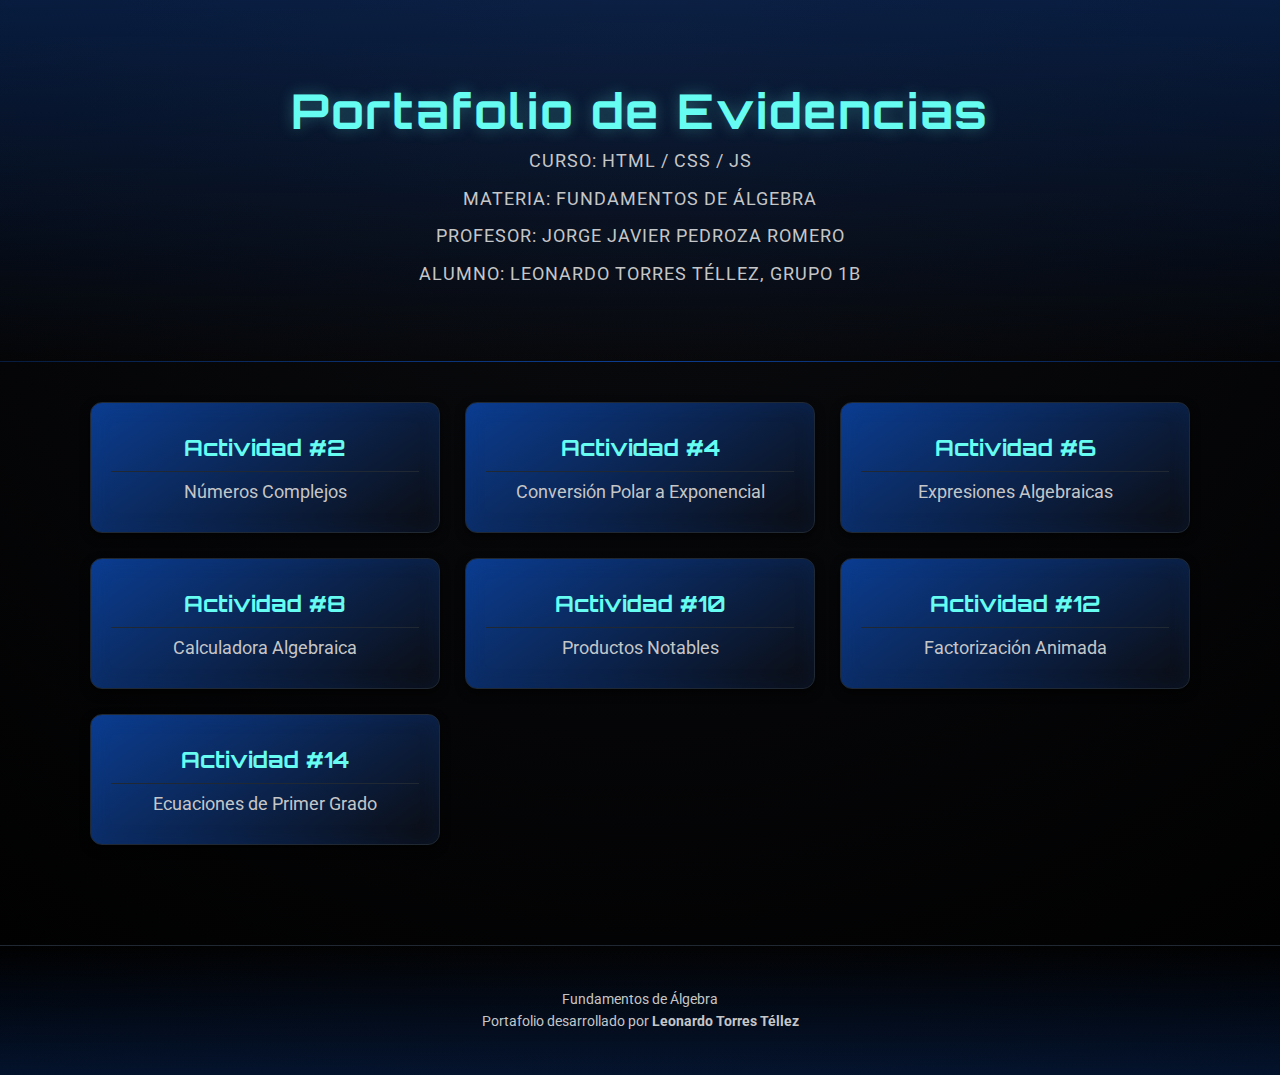
<file: index.html>
<!DOCTYPE html>
<html lang="es">
<head>
  <meta charset="UTF-8">
  <meta name="viewport" content="width=device-width, initial-scale=1.0">
  <title>Portafolio de Evidencias - Leonardo</title>

  <!-- Estilos embebidos -->
  <style>
    /* Importación de fuentes */
    @import url('https://fonts.googleapis.com/css2?family=Orbitron:wght@400;700&family=Roboto:wght@400;500&display=swap');

    /* Reset y base */
    body {
        font-family: 'Roboto', sans-serif;
        background: radial-gradient(circle at top, #0b0c10 0%, #000000 100%);
        color: #c5c6c7;
        margin: 0;
        padding: 0;
        min-height: 100vh;
        overflow-x: hidden;
    }

    .container {
        width: 90%;
        max-width: 1100px;
        margin: 0 auto;
        padding: 20px;
    }

    /* Encabezado */
    .main-header {
        text-align: center;
        padding: 60px 0 40px;
        background: linear-gradient(to bottom, rgba(11,61,145,0.4), transparent);
        border-bottom: 1px solid transparent;
        border-image: linear-gradient(to right, transparent, #0b3d91, transparent) 1;
    }

    .main-header h1 {
        font-family: 'Orbitron', sans-serif;
        font-size: 3em;
        margin: 0;
        color: #66fcf1;
        text-shadow: 0 0 15px rgba(102, 252, 241, 0.3);
        letter-spacing: 2px;
    }

    .main-header p {
        font-family: 'Roboto', sans-serif;
        color: #c5c6c7;
        font-size: 1.1em;
        margin-top: 10px;
        text-transform: uppercase;
        letter-spacing: 1px;
    }

    /* Menú en grid */
    .grid-menu {
        display: grid;
        grid-template-columns: repeat(auto-fit, minmax(280px, 1fr));
        gap: 25px;
        padding: 20px 0;
    }

    /* Tarjetas */
    .card {
        display: block;
        background: linear-gradient(145deg, #0b3d91, #0b0c10);
        border: 1px solid #1f2833;
        border-radius: 12px;
        padding: 30px 20px;
        text-decoration: none;
        text-align: center;
        transition: all 0.3s ease;
        box-shadow: 0 4px 10px rgba(0, 0, 0, 0.6),
                    inset 0 0 20px rgba(11,61,145,0.2);
        position: relative;
        overflow: hidden;
    }

    .card h3 {
        font-family: 'Orbitron', sans-serif;
        color: #66fcf1;
        margin: 0 0 10px 0;
        font-size: 1.4em;
        border-bottom: 1px solid #1f2833;
        padding-bottom: 10px;
        transition: color 0.3s ease, border-bottom-color 0.3s ease;
    }

    .card p {
        color: #c5c6c7;
        margin: 0;
        font-size: 1.1em;
    }

    /* Hover en tarjetas */
    .card:hover {
        transform: translateY(-5px);
        border-color: #66fcf1;
        background: linear-gradient(145deg, #0b0c10, #0b3d91);
        box-shadow: 0 10px 25px rgba(0, 0, 0, 0.8),
                    0 0 15px rgba(102, 252, 241, 0.2);
    }

    .card:hover h3 {
        color: #ffffff;
        border-bottom-color: #66fcf1;
    }

    /* Pie de página */
    .main-footer {
        text-align: center;
        margin-top: 60px;
        padding: 40px 0;
        border-top: 1px solid #1f2833;
        background: linear-gradient(to top, rgba(11,61,145,0.3), transparent);
    }

    .main-footer p {
        color: #c5c6c7;
        font-size: 0.9em;
        margin: 5px 0;
        font-family: 'Roboto', sans-serif;
    }
  </style>
</head>
<body>

  <!-- Encabezado principal -->
  <header class="main-header">
      <div class="container">
          <h1>Portafolio de Evidencias</h1>
          <p>Curso: HTML / CSS / JS</p>
          <p>Materia: Fundamentos de Álgebra</p>
          <p>Profesor: Jorge Javier Pedroza Romero</p>
          <p>Alumno: Leonardo Torres Téllez, Grupo 1B</p>
      </div>
  </header>

  <!-- Contenido principal -->
  <main class="container">
      <section class="grid-menu">
          <a href="Actividades/Actividad2/index.html" class="card">
              <h3>Actividad #2</h3>
              <p>Números Complejos</p>
          </a>

          <a href="Actividades/Actividad4/index.html" class="card">
              <h3>Actividad #4</h3>
              <p>Conversión Polar a Exponencial</p>
          </a>

          <a href="Actividades/Actividad6/index.html" class="card">
              <h3>Actividad #6</h3>
              <p>Expresiones Algebraicas</p>
          </a>

          <a href="Actividades/Actividad8/index.html" class="card">
              <h3>Actividad #8</h3>
              <p>Calculadora Algebraica</p>
          </a>

          <a href="Actividades/Actividad10/index.html" class="card">
              <h3>Actividad #10</h3>
              <p>Productos Notables</p>
          </a>

          <a href="Actividades/Actividad12/index.html" class="card">
              <h3>Actividad #12</h3>
              <p>Factorización Animada</p>
          </a>

          <a href="Actividades/Actividad14/index.html" class="card">
              <h3>Actividad #14</h3>
              <p>Ecuaciones de Primer Grado</p>
          </a>
      </section>
  </main>

  <!-- Pie de página -->
  <footer class="main-footer">
      <p>Fundamentos de Álgebra</p>
      <p>Portafolio desarrollado por <strong>Leonardo Torres Téllez</strong></p>
  </footer>

</body>
</html>
</file>
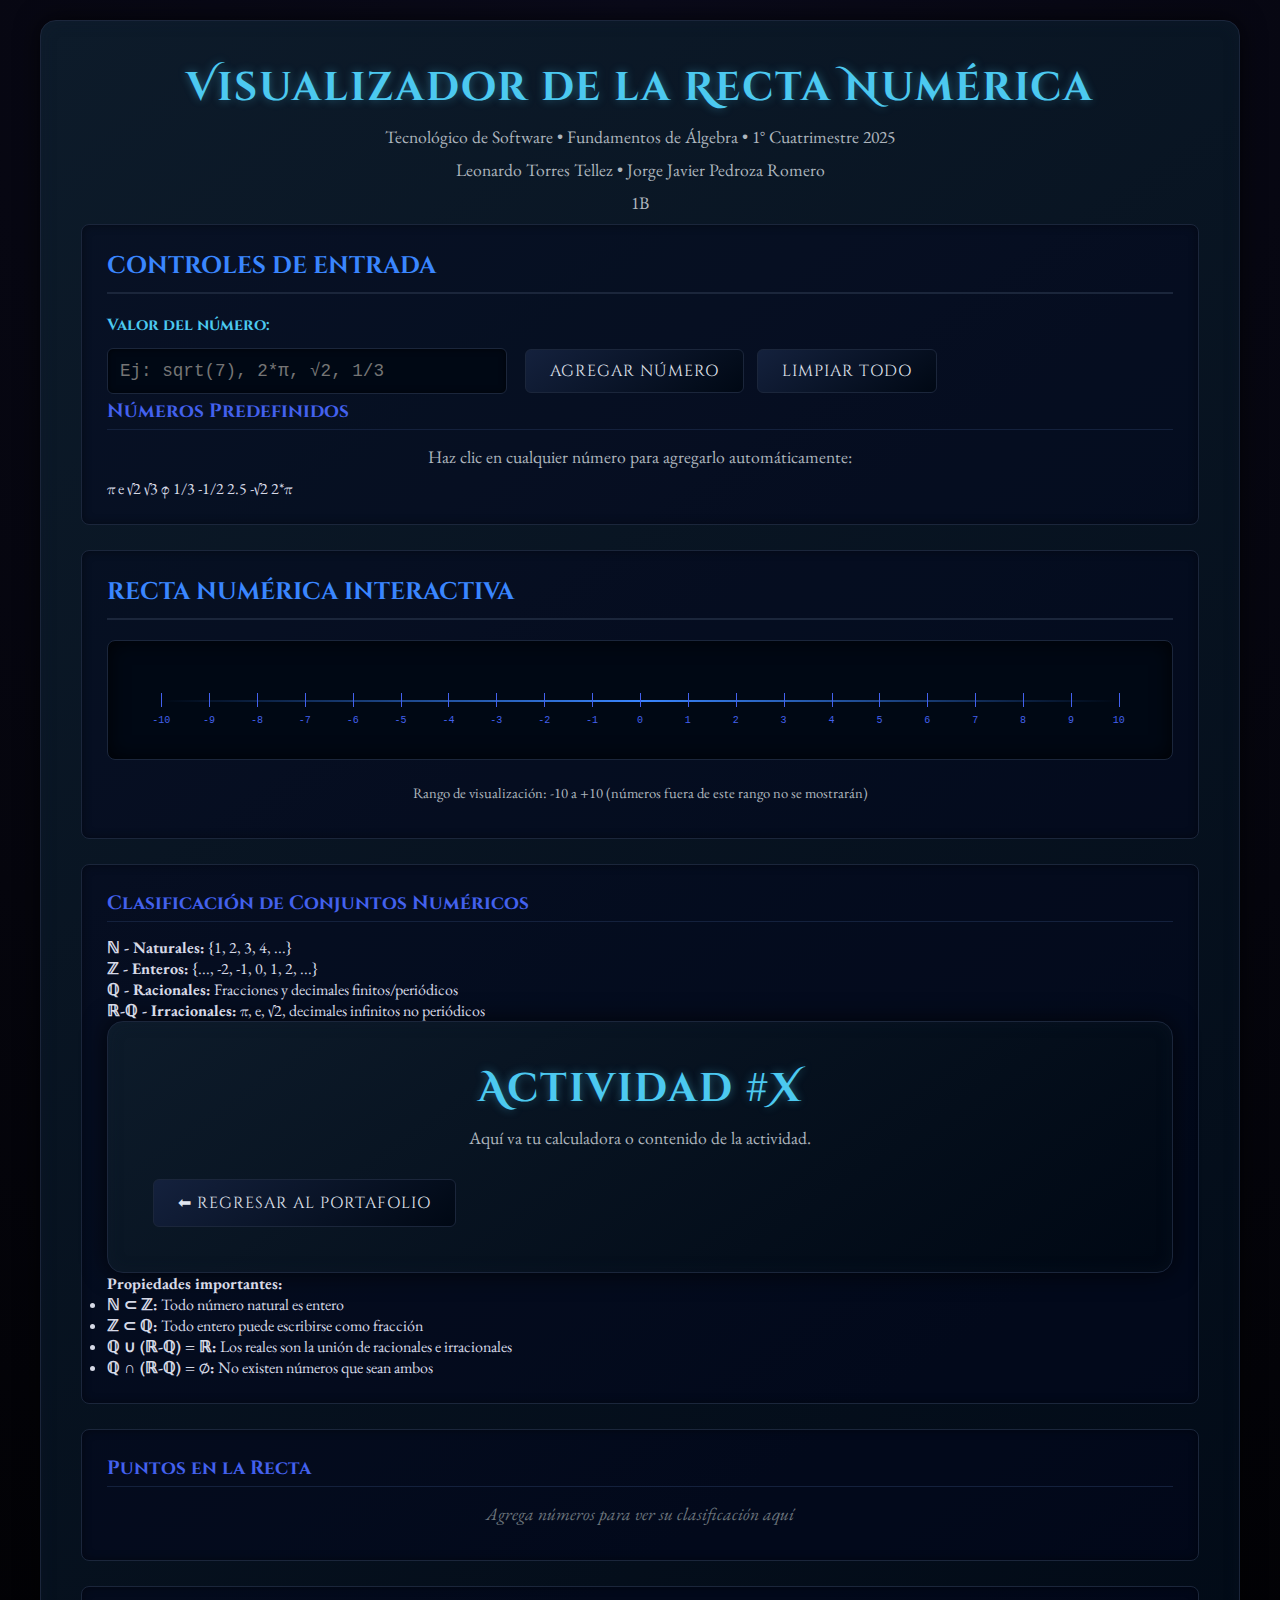
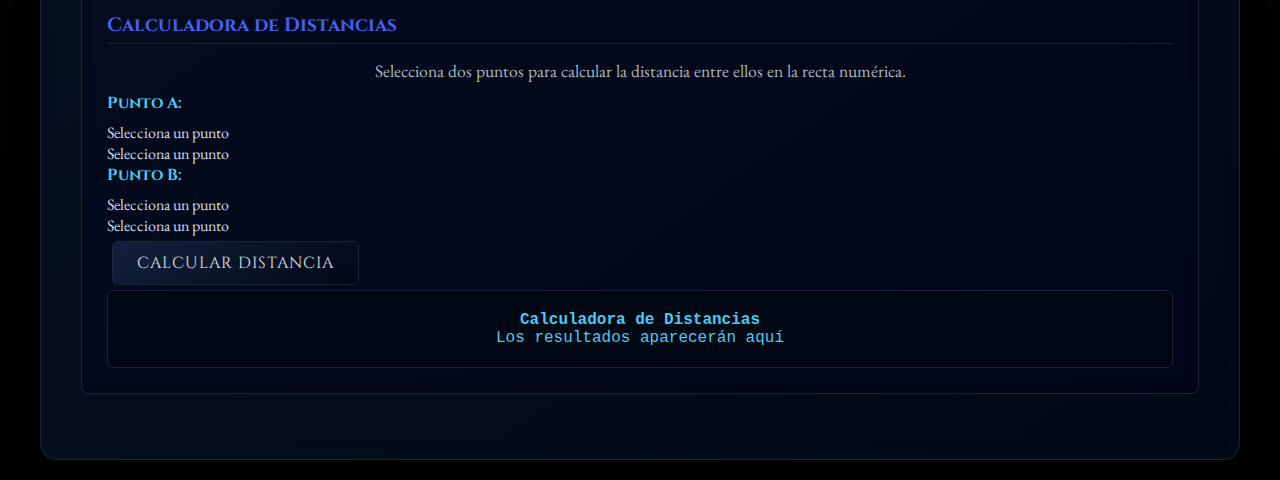
<file: Actividades/Actividad2/index.html>
<!DOCTYPE html> 
<html lang="es"> 
<head> 
<meta charset="UTF-8"> 
<meta name="viewport" content="width=device-width, initial-scale=1.0"> 
<title>Visualizador de la Recta Numérica - Fundamentos de 
Álgebra</title>
<style>
    /* IMPORTACIÓN DE FUENTES */
    @import url('https://fonts.googleapis.com/css2?family=Cinzel:wght@400;700&family=Cinzel+Decorative:wght@700&family=EB+Garamond:wght@400;600&family=Courier+New&display=swap');

    /* RESET Y BASE */
    * {
        margin: 0;
        padding: 0;
        box-sizing: border-box;
    }
    button.back-btn {
    display: inline-block;
    background: linear-gradient(145deg, #14213d, #000814);
    color: #e0e6f0;
    border: 1px solid #1b263b;
    padding: 12px 24px;
    border-radius: 6px;
    font-family: 'Cinzel', serif;
    font-size: 1em;
    text-transform: uppercase;
    letter-spacing: 1px;
    cursor: pointer;
    transition: all 0.3s ease;
    margin-top: 20px;
}

.back-btn:hover {
    background: linear-gradient(145deg, #1b263b, #14213d);
    color: #4cc9f0;
    box-shadow: 0 0 15px rgba(76, 201, 240, 0.4);
    transform: translateY(-2px);
}

    body {
        font-family: 'EB Garamond', 'Garamond', serif;
        background: radial-gradient(circle at top, #0a0a1a 0%, #000000 100%);
        color: #d6d9e6;
        padding: 20px;
        min-height: 100vh;
    }

    /* CONTENEDOR PRINCIPAL */
    .container {
        max-width: 1200px;
        margin: 0 auto;
        background: linear-gradient(145deg, #0d1b2a, #000814);
        padding: 40px;
        border-radius: 16px;
        border: 1px solid #1b263b;
        box-shadow: 
            0 0 25px rgba(0, 0, 0, 0.7),
            inset 0 0 15px rgba(20, 30, 50, 0.25);
        animation: fadeIn 0.8s ease-in-out;
    }

    /* TIPOGRAFÍA */
    h1 {
        font-family: 'Cinzel Decorative', serif;
        color: #4cc9f0;
        text-shadow: 0 0 10px rgba(76, 201, 240, 0.4);
        text-align: center;
        font-size: 2.5em;
        margin-bottom: 10px;
        letter-spacing: 2px;
    }

    h2 {
        font-family: 'Cinzel', serif;
        color: #3a86ff;
        border-bottom: 2px solid #1b263b;
        padding-bottom: 10px;
        margin-bottom: 20px;
        font-size: 1.5em;
        text-transform: uppercase;
    }

    h3 {
        font-family: 'Cinzel', serif;
        color: #4361ee;
        font-size: 1.2em;
        margin-bottom: 15px;
        border-bottom: 1px solid #14213d;
        padding-bottom: 5px;
    }

    p {
        font-size: 1.1em;
        color: #adb5bd;
        text-align: center;
        margin-bottom: 10px;
    }

    /* SECCIONES Y PANELES */
    .controls, .number-line-container, .classification-panel, .points-panel, .distance-calculator {
        background: rgba(0, 0, 30, 0.3);
        border: 1px solid #1b263b;
        padding: 25px;
        margin-bottom: 25px;
        border-radius: 8px;
        box-shadow: inset 0 0 10px rgba(0,0,0,0.4);
    }

    /* INPUTS */
    .input-group label, .distance-field label {
        display: block;
        font-weight: bold;
        color: #4cc9f0;
        margin-bottom: 8px;
        font-family: 'Cinzel', serif;
    }

    .input-group input {
        width: 100%;
        max-width: 400px;
        padding: 12px;
        border: 1px solid #1b263b;
        border-radius: 6px;
        background-color: #000814;
        color: #e0e6f0;
        font-size: 1.1em;
        font-family: 'Courier New', monospace;
        box-shadow: inset 0 0 6px rgba(0,0,0,0.6);
        margin-right: 10px;
    }

    .input-group input:focus {
        outline: none;
        border-color: #3a86ff;
        box-shadow: 0 0 8px rgba(58, 134, 255, 0.4);
    }

    /* BOTONES */
    button, .distance-btn {
        background: linear-gradient(145deg, #14213d, #000814);
        color: #e0e6f0;
        padding: 10px 24px;
        border: 1px solid #1b263b;
        border-radius: 6px;
        cursor: pointer;
        font-size: 1em;
        font-family: 'Cinzel', serif;
        text-transform: uppercase;
        letter-spacing: 1px;
        transition: all 0.3s ease;
        margin: 5px;
    }

    button:hover, .distance-btn:hover {
        background: linear-gradient(145deg, #1b263b, #14213d);
        color: #4cc9f0;
        box-shadow: 0 0 10px rgba(76, 201, 240, 0.4);
        transform: translateY(-2px);
    }

    /* RECTA NUMÉRICA */
    .number-line {
        width: 100%;
        height: 120px;
        position: relative;
        background-color: #000814;
        border: 1px solid #1b263b;
        margin: 20px 0;
        border-radius: 8px;
        box-shadow: inset 0 0 20px rgba(0,0,0,0.8);
    }

    .line {
        position: absolute;
        top: 50%;
        left: 5%;
        right: 5%;
        height: 2px;
        background: linear-gradient(90deg, transparent, #3a86ff, transparent);
        z-index: 1;
    }

    .tick {
        position: absolute;
        width: 1px;
        height: 14px;
        background-color: #4361ee;
        top: calc(50% - 7px);
        z-index: 1;
    }

    .tick-label {
        position: absolute;
        top: calc(50% + 15px);
        font-size: 10px;
        color: #4361ee;
        transform: translateX(-50%);
        font-family: 'Courier New', monospace;
    }

    /* GEMAS (Puntos) */
    .number-point.naturals { background-color: #3a86ff; border-color: #4cc9f0; color: #3a86ff; }
    .number-point.integers { background-color: #4361ee; border-color: #5a78f0; color: #4361ee; }
    .number-point.rationals { background-color: #4895ef; border-color: #7bb6ff; color: #4895ef; }
    .number-point.irrationals { background-color: #4cc9f0; border-color: #a0e6ff; color: #4cc9f0; }

    .point-label {
        background-color: #0d1b2a;
        border: 1px solid #1b263b;
        color: #4cc9f0;
    }

    /* RESULTADOS */
    .distance-placeholder, .distance-result {
        background: #000814;
        border: 1px solid #1b263b;
        color: #4cc9f0;
        padding: 20px;
        text-align: center;
        border-radius: 6px;
        box-shadow: inset 0 0 10px rgba(0,0,0,0.5);
        font-family: 'Courier New', monospace;
    }

    @keyframes fadeIn {
        from { opacity: 0; transform: scale(0.98); }
        to { opacity: 1; transform: scale(1); }
    }
</style>
</head>  
<body> 
<div class="container"> 
<h1>Visualizador de la Recta Numérica</h1> 
<p>Tecnológico de Software • Fundamentos de Álgebra • 1° 
Cuatrimestre 2025</p> 
<p>Leonardo Torres Tellez • Jorge Javier Pedroza Romero </p> 
<p>1B </p>
<section class="controls"> 
    <h2>Controles de Entrada</h2> 
    <div class="input-group"> 
    <label for="numberInput">Valor del número:</label> 
    <input type="text" id="numberInput"  
    placeholder="Ej: sqrt(7), 2*π, √2, 1/3"> 
    <button type="button" onclick="addNumber()"> 
    Agregar Número 
    </button> 
    <button type="button" onclick="clearAll()"> 
    Limpiar Todo 
    </button> 
    </div> 
    <div class="preset-section"> 
        <h3>Números Predefinidos</h3> 
        <p>Haz clic en cualquier número para agregarlo automáticamente:</p> 
         
        <div class="preset-numbers"> 
            <span class="preset-btn" onclick="addPresetNumber('π')">π</span> 
            <span class="preset-btn" onclick="addPresetNumber('e')">e</span> 
            <span class="preset-btn" onclick="addPresetNumber('√2')">√2</span> 
            <span class="preset-btn" onclick="addPresetNumber('√3')">√3</span> 
            <span class="preset-btn" onclick="addPresetNumber('φ')">φ</span> 
            <span class="preset-btn" 
    onclick="addPresetNumber('1/3')">1/3</span> 
            <span class="preset-btn" 
    onclick="addPresetNumber('-1/2')">-1/2</span> 
            <span class="preset-btn" 
    onclick="addPresetNumber('2.5')">2.5</span> 
            <span class="preset-btn" 
    onclick="addPresetNumber('-√2')">-√2</span> 
            <span class="preset-btn" 
    onclick="addPresetNumber('2*π')">2*π</span> 
        </div> 
    </div>
    </section> 
    <section class="number-line-container"> 
        <h2>Recta Numérica Interactiva</h2> 
        <div class="number-line" id="numberLine"> 
        <!-- Los elementos de la recta se generan dinámicamente con 
        JavaScript --> 
        </div> 
        <p class="range-info"> 
        <small>Rango de visualización: -10 a +10 (números fuera de 
        este rango no se mostrarán)</small> 
        </p> 
        </section>
        <section class="info-panels"> 
            <!-- Panel de clasificación de conjuntos numéricos --> 
            <div class="classification-panel"> 
                <h3>Clasificación de Conjuntos Numéricos</h3> 
                <div class="classification-legend"> 
                    <div class="legend-item"> 
                        <div class="legend-color naturals"></div> 
                        <span><strong>ℕ - Naturales:</strong> {1, 2, 3, 4, 
        ...}</span> 
                    </div> 
                    <div class="legend-item"> 
                        <div class="legend-color integers"></div> 
                        <span><strong>ℤ - Enteros:</strong> {..., -2, -1, 0, 
        1, 2, ...}</span> 
                    </div> 
                    <div class="legend-item"> 
                        <div class="legend-color rationals"></div> 
                        <span><strong>ℚ - Racionales:</strong> Fracciones y 
        decimales finitos/periódicos</span> 
                    </div> 
                    <div class="legend-item"> 
                        <div class="legend-color irrationals"></div> 
                        <span><strong>ℝ-ℚ - Irracionales:</strong> π, e, √2, 
        decimales infinitos no periódicos</span> 
                    </div> 
                </div> 
                 <body>

                <div class="container">
                  <h1>Actividad #X</h1>
                 <p>Aquí va tu calculadora o contenido de la actividad.</p>

                 <!-- Botón de regreso -->
                 <button class="back-btn" onclick="location.href='../../index.html'">⬅ Regresar al Portafolio</button>
                </div>

                </body>

                <div class="classification-info"> 
                    <h4>Propiedades importantes:</h4> 
                    <ul> 
                        <li><strong>ℕ ⊂ ℤ:</strong> Todo número natural es 
        entero</li> 
                        <li><strong>ℤ ⊂ ℚ:</strong> Todo entero puede 
        escribirse como fracción</li> 
         
         
         
                        <li><strong>ℚ ∪ (ℝ-ℚ) = ℝ:</strong> Los reales son 
        la unión de racionales e irracionales</li> 
                        <li><strong>ℚ ∩ (ℝ-ℚ) = ∅:</strong> No existen 
        números que sean ambos</li> 
                    </ul> 
                </div> 
            </div> 
            <!-- Panel de lista de puntos --> 
    <div class="points-panel"> 
        <h3>Puntos en la Recta</h3> 
        <div id="pointsList"> 
            <div class="empty-state"> 
                <p>Agrega números para ver su clasificación 
automática aquí</p> 
                <small>Los puntos aparecerán ordenados de menor a 
mayor</small> 
            </div> 
        </div> 
    </div> 
     <!-- Panel calculadora de distancias --> 
     <div class="distance-calculator"> 
        <h3>Calculadora de Distancias</h3> 
        <p class="calculator-description"> 
            Selecciona dos puntos para calcular la distancia entre 
ellos en la recta numérica. 
        </p> 
         
        <div class="distance-inputs"> 
            <div class="distance-field"> 
 
 
 
                <label>Punto A:</label> 
                <div class="custom-select" id="pointA-container"> 
                    <div class="select-selected" 
id="pointA-selected">Selecciona un punto</div> 
                    <div class="select-items" id="pointA-items"> 
                        <div data-value="">Selecciona un punto</div> 
                    </div> 
                </div> 
            </div> 
 
            <div class="distance-field"> 
                <label>Punto B:</label> 
                <div class="custom-select" id="pointB-container"> 
                    <div class="select-selected" 
id="pointB-selected">Selecciona un punto</div> 
                    <div class="select-items" id="pointB-items"> 
                        <div data-value="">Selecciona un punto</div> 
                    </div> 
                </div> 
            </div> 
        </div> 
 
        <button type="button" class="distance-btn" 
onclick="calculateDistance()"> 
            Calcular Distancia 
        </button> 
         
        <div id="distanceResult"> 
            <div class="distance-placeholder"> 
                <div><strong>Calculadora de Distancias</strong></div> 
                <div>Los resultados aparecerán aquí</div> 
            </div> 
        </div> 
    </div> 
</section>
</div>
<script>
    /**
 * VISUALIZADOR DE LA RECTA NUMÉRICA - JavaScript Corregido
 * Autor: M. en C. Jorge J. Pedrozo Romero
 * Tecnológico de Software - Fundamentos de Álgebra
 * 1° Cuatrimestre 2025
 * 
 * Este archivo contiene toda la lógica para:
 * - Parsing de expresiones matemáticas
 * - Clasificación de números reales
 * - Visualización en la recta numérica
 * - Cálculo de distancias entre puntos
 */

// ========== VARIABLES GLOBALES ==========
let points = [];
let currentRange = 10;

// ========== CONSTANTES MATEMÁTICAS ==========
const CONSTANTS = {
    // Constantes básicas
    'π': Math.PI,
    'pi': Math.PI,
    'e': Math.E,
    
    // Número áureo (phi)
    'φ': (1 + Math.sqrt(5)) / 2,
    'phi': (1 + Math.sqrt(5)) / 2,
    
    // Tau (2π)
    'τ': 2 * Math.PI,
    'tau': 2 * Math.PI,
    
    // Logaritmos naturales
    'ln2': Math.LN2,
    'ln10': Math.LN10,
    
    // Raíces cuadradas comunes
    '√2': Math.sqrt(2),
    '√3': Math.sqrt(3),
    '√5': Math.sqrt(5),
    '√7': Math.sqrt(7),
    '√8': Math.sqrt(8),
    '√10': Math.sqrt(10),
    '√11': Math.sqrt(11),
    '√12': Math.sqrt(12),
    '√13': Math.sqrt(13),
    '√15': Math.sqrt(15),
    '√17': Math.sqrt(17),
    '√19': Math.sqrt(19),
    '√20': Math.sqrt(20),
    
    // Raíces cuadradas negativas
    '-√2': -Math.sqrt(2),
    '-√3': -Math.sqrt(3),
    '-√5': -Math.sqrt(5)
};

// ========== FUNCIONES DE PARSING DE NÚMEROS ==========

/**
 * Función principal para convertir texto en número
 * Maneja constantes, fracciones, raíces y expresiones básicas
 * @param {string} input - La expresión matemática ingresada
 * @returns {number|null} - El valor numérico o null si es inválida
 */
function parseNumber(input) {
    // Limpiar el input de espacios en blanco
    input = input.trim().replace(/\s+/g, '');

    // Verificar si es una constante matemática directa
    if (CONSTANTS.hasOwnProperty(input)) {
        return CONSTANTS[input];
    }

    // Reemplazar constantes matemáticas en la expresión
    let processedInput = input;
    for (const [symbol, value] of Object.entries(CONSTANTS)) {
        // Crear expresión regular para reemplazar el símbolo
        const regex = new RegExp(symbol.replace(/[.*+?^${}()|[\]\\]/g, '\\$&'), 'g');
        processedInput = processedInput.replace(regex, value.toString());
    }

    // Manejar fracciones simples (sin otros operadores)
    if (input.includes('/') && !input.includes('*') && !input.includes('+') && !input.includes('-', 1)) {
        const parts = input.split('/');
        if (parts.length === 2) {
            const numerator = parseFloat(parts[0]);
            const denominator = parseFloat(parts[1]);
            
            // Verificar que ambos son números válidos y denominador no es cero
            if (!isNaN(numerator) && !isNaN(denominator) && denominator !== 0) {
                return numerator / denominator;
            }
        }
    }

    // Manejar raíces cuadradas básicas con símbolo √ (sin otros operadores)
    if (input.startsWith('√') && !input.includes('*') && !input.includes('+') && !input.includes('-', 1)) {
        const radicand = parseFloat(input.slice(1));
        if (!isNaN(radicand) && radicand >= 0) {
            return Math.sqrt(radicand);
        }
    }

    // Manejar raíces cuadradas negativas
    if (input.startsWith('-√') && !input.includes('*') && !input.includes('+')) {
        const radicand = parseFloat(input.slice(2));
        if (!isNaN(radicand) && radicand >= 0) {
            return -Math.sqrt(radicand);
        }
    }
    
    // Manejar función sqrt() con cualquier expresión dentro
    if (input.includes('sqrt(')) {
        // Patrón para encontrar sqrt(cualquier expresión)
        const sqrtPattern = /sqrt\(([^)]+)\)/g;
        let processedInputSqrt = input;
        let match;
        
        // Procesar todas las ocurrencias de sqrt()
        while ((match = sqrtPattern.exec(input)) !== null) {
            const innerExpression = match[1];
            let innerValue;
            
            // Evaluar la expresión dentro del sqrt()
            try {
                // Para fracciones simples dentro de sqrt()
                if (innerExpression.includes('/') && !innerExpression.includes('*') && 
                    !innerExpression.includes('+') && !innerExpression.includes('-', 1)) {
                    const parts = innerExpression.split('/');
                    if (parts.length === 2) {
                        const num = parseFloat(parts[0]);
                        const den = parseFloat(parts[1]);
                        if (!isNaN(num) && !isNaN(den) && den !== 0) {
                            innerValue = num / den;
                        }
                    }
                } else {
                    // Para otras expresiones, evaluar directamente
                    const safeChars = /^[0-9+\-*/.() ]+$/;
                    if (safeChars.test(innerExpression)) {
                        innerValue = Function('"use strict"; return (' + innerExpression + ')')();
                    } else {
                        innerValue = parseFloat(innerExpression);
                    }
                }
                
                // Si el valor interno es válido, calcular su raíz cuadrada
                if (!isNaN(innerValue) && innerValue >= 0) {
                    const sqrtValue = Math.sqrt(innerValue);
                    processedInputSqrt = processedInputSqrt.replace(match[0], sqrtValue.toString());
                }
            } catch (e) {
                // Si falla la evaluación, continuar con el siguiente
                continue;
            }
        }
        
        // Si la entrada era solo una raíz simple, devolver el resultado directamente
        if (/^sqrt\([^)]+\)$/.test(input)) {
            const innerExpression = input.match(/sqrt\(([^)]+)\)/)[1];
            let innerValue;
            
            try {
                // Para fracciones dentro de sqrt()
                if (innerExpression.includes('/') && !innerExpression.includes('*') && 
                    !innerExpression.includes('+') && !innerExpression.includes('-', 1)) {
                    const parts = innerExpression.split('/');
                    if (parts.length === 2) {
                        const num = parseFloat(parts[0]);
                        const den = parseFloat(parts[1]);
                        if (!isNaN(num) && !isNaN(den) && den !== 0) {
                            innerValue = num / den;
                        }
                    }
                } else {
                    // Para expresiones o números simples
                    const safeChars = /^[0-9+\-*/.() ]+$/;
                    if (safeChars.test(innerExpression)) {
                        innerValue = Function('"use strict"; return (' + innerExpression + ')')();
                    } else {
                        innerValue = parseFloat(innerExpression);
                    }
                }
                
                // Retornar la raíz cuadrada si es válida
                if (!isNaN(innerValue) && innerValue >= 0) {
                    return Math.sqrt(innerValue);
                }
            } catch (e) {
                // Si falla la evaluación, continuar con el flujo normal
            }
        }
        
        // Si había múltiples sqrt() o expresiones complejas, usar el input procesado
        input = processedInputSqrt;
    }

    // Evaluar expresiones matemáticas más complejas
    try {
        // Reemplazar operadores por equivalentes de JavaScript
        processedInput = processedInput.replace(/\^/g, '**'); // Potencias

        // Verificar que solo contiene caracteres seguros para evaluar
        const safeChars = /^[0-9+\-*/.() ]+$/;
        if (safeChars.test(processedInput)) {
            const result = Function('"use strict"; return (' + processedInput + ')')();
            if (typeof result === 'number' && !isNaN(result) && isFinite(result)) {
                return result;
            }
        }
    } catch (e) {
        // Si falla la evaluación, continuar con el parsing normal
    }

    // Intentar parsear como número decimal normal
    const num = parseFloat(processedInput);
    if (!isNaN(num)) {
        return num;
    }

    // Si nada funcionó, retornar null
    return null;
}

// ========== FUNCIONES DE NORMALIZACIÓN Y CLASIFICACIÓN ==========

/**
 * Normaliza una expresión matemática para facilitar el análisis
 * @param {string} expr - La expresión a normalizar
 * @returns {string} - La expresión normalizada
 */
function normalizeExpression(expr) {
    return expr.replace(/\s/g, '')          // Remover espacios
              .replace(/\*\*/g, '^')        // Convertir ** a ^
              .toLowerCase();               // Convertir a minúsculas para pi, e, etc.
}

/**
 * Clasifica expresiones matemáticas complejas
 * @param {string} expression - La expresión matemática original
 * @param {number} result - El resultado numérico de la expresión
 * @returns {string} - El tipo de número ('naturals', 'integers', 'rationals', 'irrationals')
 */
function classifyExpression(expression, result) {
    const normalizedExpr = normalizeExpression(expression);

    // Casos muy específicos donde sabemos que el resultado es racional
    const knownRationalResults = [
        // División de iguales = 1
        { pattern: /^π\/π$/, result: 1 },
        { pattern: /^pi\/pi$/, result: 1 },
        { pattern: /^e\/e$/, result: 1 },
        { pattern: /^φ\/φ$/, result: 1 },
        { pattern: /^phi\/phi$/, result: 1 },
        { pattern: /^τ\/τ$/, result: 1 },
        { pattern: /^tau\/tau$/, result: 1 },
        { pattern: /^√2\/√2$/, result: 1 },
        { pattern: /^√3\/√3$/, result: 1 },
        { pattern: /^√5\/√5$/, result: 1 },

        // Resta de iguales = 0
        { pattern: /^π-π$/, result: 0 },
        { pattern: /^pi-pi$/, result: 0 },
        { pattern: /^e-e$/, result: 0 },

        // Casos especiales conocidos
        { pattern: /^2\*π\/τ$/, result: 1 },
        { pattern: /^τ\/2\*π$/, result: 1 },
    ];

    // Verificar casos conocidos que resultan en números racionales
    for (const knownCase of knownRationalResults) {
        if (knownCase.pattern.test(normalizedExpr)) {
            if (Math.abs(result - knownCase.result) < 0.0001) {
                if (knownCase.result > 0 && Number.isInteger(knownCase.result)) {
                    return 'naturals';
                }
                if (Number.isInteger(knownCase.result)) {
                    return 'integers';
                }
                return 'rationals';
            }
        }
    }

    // Casos especiales donde el resultado es racional/entero a pesar de involucrar irracionales
    const specialRationalCases = [
        // Casos que resultan en 1
        /π\/π/, /pi\/pi/, /e\/e/, /φ\/φ/, /phi\/phi/, /τ\/τ/, /tau\/tau/,
        /√2\/√2/, /√3\/√3/, /√5\/√5/,

        // Casos que resultan en números racionales conocidos
        /π\/-π/, /pi\/-pi/, /e\/-e/, /φ\/-φ/, /phi\/-phi/,
        /-π\/π/, /-pi\/pi/, /-e\/e/, /-φ\/φ/, /-phi\/phi/,

        // Casos como e/2e = 0.5 (necesitamos ser más específicos)
        /e\/2\*e/, /π\/2\*π/, /pi\/2\*pi/
    ];

    // Verificar casos especiales que dan resultados racionales
    for (const pattern of specialRationalCases) {
        if (pattern.test(expression.replace(/\s/g, ''))) {
            // Si el resultado es un entero positivo, es natural
            if (result > 0 && Number.isInteger(result)) {
                return 'naturals';
            }
            // Si es entero, es entero
            if (Number.isInteger(result)) {
                return 'integers';
            }
            // Si no, es racional
            return 'rationals';
        }
    }

    // Lista de símbolos irracionales para detectar en expresiones
    const irrationalSymbols = ['π', 'pi', 'e', 'φ', 'phi', 'τ', 'tau', 'ln2', 'ln10', '√', 'sqrt'];

    // Verificar si la expresión contiene números irracionales
    const containsIrrationals = irrationalSymbols.some(symbol => expression.includes(symbol));

    if (containsIrrationals) {
        // Casos especiales donde suma/resta de irracionales puede dar resultado racional
        const rationalResultPatterns = [
            // Casos como π + (-π) = 0, e - e = 0
            /π\+\(-π\)/, /pi\+\(-pi\)/, /e\+\(-e\)/, /φ\+\(-φ\)/, /phi\+\(-phi\)/,
            /π-π/, /pi-pi/, /e-e/, /φ-φ/, /phi-phi/, /τ-τ/, /tau-tau/,
            /√2-√2/, /√3-√3/, /√5-√5/,

            // Otros casos especiales conocidos
            /2\*π\/τ/, /2\*pi\/tau/, /τ\/2\*π/, /tau\/2\*pi/
        ];

        // Verificar si es un caso especial que da resultado racional
        const isSpecialRational = rationalResultPatterns.some(pattern =>
            pattern.test(expression.replace(/\s/g, ''))
        );

        if (isSpecialRational) {
            if (result > 0 && Number.isInteger(result)) {
                return 'naturals';
            }
            if (Number.isInteger(result)) {
                return 'integers';
            }
            return 'rationals';
        }

        // Si contiene irracionales y no es un caso especial, probablemente es irracional
        return 'irrationals';
    }

    // Si no contiene irracionales, clasificar normalmente por el resultado
    if (result > 0 && Number.isInteger(result)) {
        return 'naturals';
    }
    if (Number.isInteger(result)) {
        return 'integers';
    }
    return 'rationals';
}

/**
 * Clasifica un número según su tipo matemático
 * @param {number} num - El valor numérico a clasificar
 * @param {string} originalInput - La expresión original ingresada
 * @returns {string} - El tipo de número ('naturals', 'integers', 'rationals', 'irrationals')
 */
function classifyNumber(num, originalInput) {
    // Verificar si es un número natural (entero positivo)
    if (num > 0 && Number.isInteger(num)) {
        return 'naturals';
    }
    
    // Verificar si es un número entero
    if (Number.isInteger(num)) {
        return 'integers';
    }
    
    // Lista de constantes irracionales conocidas
    const irrationalConstants = [
        'π', 'pi', 'e', 'φ', 'phi', 'τ', 'tau', 'ln2', 'ln10', 
        '√2', '√3', '√5', '√7', '√8', '√10', '√11', '√12', '√13', '√15', '√17', '√19', '√20',
        '-√2', '-√3', '-√5'
    ];
    
    // Si es una constante irracional directa
    if (irrationalConstants.includes(originalInput)) {
        return 'irrationals';
    }
    
    // Verificar si contiene sqrt() y clasificar según el contenido
    if (originalInput.includes('sqrt(')) {
        const sqrtMatch = originalInput.match(/sqrt\(([^)]+)\)/);
        if (sqrtMatch) {
            const innerExpression = sqrtMatch[1];
            let innerValue;
            
            try {
                // Evaluar lo que está dentro del sqrt()
                if (innerExpression.includes('/') && !innerExpression.includes('*') && 
                    !innerExpression.includes('+') && !innerExpression.includes('-', 1)) {
                    // Fracción simple
                    const parts = innerExpression.split('/');
                    if (parts.length === 2) {
                        const num = parseFloat(parts[0]);
                        const den = parseFloat(parts[1]);
                        if (!isNaN(num) && !isNaN(den) && den !== 0) {
                            innerValue = num / den;
                        }
                    }
                } else {
                    // Expresión o número simple
                    const safeChars = /^[0-9+\-*/.() ]+$/;
                    if (safeChars.test(innerExpression)) {
                        innerValue = Function('"use strict"; return (' + innerExpression + ')')();
                    } else {
                        innerValue = parseFloat(innerExpression);
                    }
                }
                
                if (!isNaN(innerValue) && innerValue >= 0) {
                    const sqrtResult = Math.sqrt(innerValue);
                    
                    // Verificar si es un cuadrado perfecto
                    const isInteger = Number.isInteger(sqrtResult);
                    
                    if (isInteger) {
                        // Es cuadrado perfecto
                        if (sqrtResult > 0) {
                            return 'naturals';
                        } else if (sqrtResult === 0) {
                            return 'integers';
                        }
                    } else {
                        // No es cuadrado perfecto, es irracional
                        return 'irrationals';
                    }
                }
            } catch (e) {
                // Si hay error en la evaluación, asumir que es irracional
                return 'irrationals';
            }
        }
    }
    
    // Analizar expresiones con operaciones matemáticas
    if (originalInput.includes('*') || originalInput.includes('+') || 
        originalInput.includes('-') || originalInput.includes('/')) {
        return classifyExpression(originalInput, num);
    }
    
    // Verificar si es una fracción simple (racional)
    if (originalInput.includes('/')) {
        return 'rationals';
    }
    
    // Si es decimal, asumimos que es racional a menos que se especifique lo contrario
    return 'rationals';
}

/**
 * Obtiene el nombre completo de la clasificación matemática
 * @param {string} classification - El tipo de clasificación
 * @returns {string} - El nombre completo con símbolo matemático
 */
function getClassificationName(classification) {
    const names = {
        'naturals': 'ℕ (Naturales)',
        'integers': 'ℤ (Enteros)', 
        'rationals': 'ℚ (Racionales)',
        'irrationals': 'ℝ-ℚ (Irracionales)'
    };
    return names[classification] || 'No clasificado';
}

// ========== FUNCIONES DE INTERFAZ DE USUARIO ==========

/**
 * Agrega un número desde el input principal
 * Valida el formato, rango y duplicados antes de agregar
 */
function addNumber() {
    const input = document.getElementById('numberInput').value;
    
    if (!input) {
        alert('Por favor ingresa un número');
        return;
    }
    
    const value = parseNumber(input);
    if (value === null) {
        alert('Formato de número no válido. Ejemplos válidos: sqrt(7), 2*π, 1/e, √2, -1/2');
        return;
    }
    
    if (Math.abs(value) > currentRange) {
        alert(`El número está fuera del rango actual (-${currentRange} a ${currentRange}). Cambia el rango de visualización.`);
        return;
    }
    
    // Verificar si el punto ya existe (con tolerancia para errores de punto flotante)
    const existingPoint = points.find(p => Math.abs(p.value - value) < 0.0001);
    if (existingPoint) {
        alert('Este número ya está en la recta numérica');
        return;
    }
    
    // Clasificar el número y agregarlo al array
    const classification = classifyNumber(value, input);
    
    points.push({
        value: value,
        originalInput: input,
        classification: classification
    });
    
    // Limpiar el input y actualizar la visualización
    document.getElementById('numberInput').value = '';
    updateDisplay();
}

/**
 * Agrega un número predefinido desde los botones
 * @param {string} input - La expresión del número predefinido
 */
function addPresetNumber(input) {
    const value = parseNumber(input);
    
    if (value === null || Math.abs(value) > currentRange) {
        alert(`El número ${input} está fuera del rango actual`);
        return;
    }
    
    // Verificar si el punto ya existe
    const existingPoint = points.find(p => Math.abs(p.value - value) < 0.0001);
    if (existingPoint) {
        alert('Este número ya está en la recta numérica');
        return;
    }
    
    // Clasificar el número y agregarlo
    const classification = classifyNumber(value, input);
    
    points.push({
        value: value,
        originalInput: input,
        classification: classification
    });
    
    // Actualizar la visualización
    updateDisplay();
}

/**
 * Elimina todos los puntos de la recta numérica
 */
function clearAll() {
    points = [];
    updateDisplay();
}

/**
 * Actualiza toda la visualización (recta, lista y selectores)
 */
function updateDisplay() {
    drawNumberLine();
    updatePointsList();
    updateDistanceSelectors();
}

// ========== FUNCIONES DE VISUALIZACIÓN ==========

/**
 * Dibuja la recta numérica con todas las marcas y puntos
 */
function drawNumberLine() {
    const numberLine = document.getElementById('numberLine');
    numberLine.innerHTML = '';
    
    // Crear la línea base de la recta
    const line = document.createElement('div');
    line.className = 'line';
    numberLine.appendChild(line);
    
    // Crear marcas de graduación
    const tickCount = currentRange * 2 + 1; // De -range a +range
    for (let i = 0; i < tickCount; i++) {
        const value = -currentRange + i;
        const percentage = (i / (tickCount - 1)) * 90 + 5; // 5% de margen a cada lado
        
        // Crear la marca vertical
        const tick = document.createElement('div');
        tick.className = 'tick';
        tick.style.left = percentage + '%';
        numberLine.appendChild(tick);
        
        // Crear la etiqueta numérica
        const label = document.createElement('div');
        label.className = 'tick-label';
        label.style.left = percentage + '%';
        label.textContent = value;
        numberLine.appendChild(label);
    }
    
    // Agregar los puntos de números agregados
    points.forEach((point, index) => {
        const percentage = ((point.value + currentRange) / (2 * currentRange)) * 90 + 5;
        
        // Crear el elemento visual del punto
        const pointElement = document.createElement('div');
        pointElement.className = `number-point ${point.classification}`;
        pointElement.style.left = percentage + '%';
        pointElement.draggable = false;
        
        // Crear la etiqueta del punto
        const pointLabel = document.createElement('div');
        pointLabel.className = 'point-label';
        pointLabel.textContent = `${point.originalInput} ≈ ${point.value.toFixed(3)}`;
        pointElement.appendChild(pointLabel);
        
        // Agregar evento de clic para eliminar
        pointElement.onclick = () => removePoint(index);
        pointElement.title = `${point.originalInput} (${getClassificationName(point.classification)})\nHaz clic para eliminar`;
        
        numberLine.appendChild(pointElement);
    });
}

/**
 * Elimina un punto específico de la recta
 * @param {number} index - El índice del punto a eliminar
 */
function removePoint(index) {
    if (confirm('¿Deseas eliminar este punto?')) {
        points.splice(index, 1);
        updateDisplay();
    }
}

/**
 * Actualiza la lista de puntos ordenada por valor
 */
function updatePointsList() {
    const pointsList = document.getElementById('pointsList');
    
    // Si no hay puntos, mostrar mensaje informativo
    if (points.length === 0) {
        pointsList.innerHTML = '<p style="color: #6c757d; font-style: italic;">Agrega números para ver su clasificación aquí</p>';
        return;
    }
    
    // Ordenar puntos por valor de menor a mayor
    const sortedPoints = [...points].sort((a, b) => a.value - b.value);
    
    // Generar HTML para cada punto
    pointsList.innerHTML = sortedPoints.map(point => `
        <div class="point-item" style="border-left-color: ${getClassificationColor(point.classification)}">
            <div>
                <strong>${point.originalInput}</strong> ≈ ${point.value.toFixed(6)}
                <br>
                <small>${getClassificationName(point.classification)}</small>
            </div>
            <div style="text-align: right;">
                <small>Posición: ${point.value.toFixed(3)}</small>
            </div>
        </div>
    `).join('');
}

/**
 * Obtiene el color asociado a cada tipo de número
 * @param {string} classification - El tipo de clasificación
 * @returns {string} - El código de color hexadecimal
 */
function getClassificationColor(classification) {
    const colors = {
        'naturals': '#e74c3c',
        'integers': '#f39c12',
        'rationals': '#27ae60',
        'irrationals': '#8e44ad'
    };
    return colors[classification] || '#3498db';
}

// ========== CALCULADORA DE DISTANCIAS ==========

/**
 * Actualiza los selectores de la calculadora de distancias
 */
function updateDistanceSelectors() {
    const pointAItems = document.getElementById('pointA-items');
    const pointBItems = document.getElementById('pointB-items');
    const pointASelected = document.getElementById('pointA-selected');
    const pointBSelected = document.getElementById('pointB-selected');
    
    // Limpiar las opciones existentes
    pointAItems.innerHTML = '<div data-value="">Selecciona un punto</div>';
    pointBItems.innerHTML = '<div data-value="">Selecciona un punto</div>';
    
    // Resetear el texto seleccionado si no hay puntos
    if (points.length === 0) {
        pointASelected.textContent = 'Selecciona un punto';
        pointBSelected.textContent = 'Selecciona un punto';
        document.getElementById('pointA-container').setAttribute('data-value', '');
        document.getElementById('pointB-container').setAttribute('data-value', '');
        return;
    }
    
    // Agregar cada punto como opción en ambos selectores
    points.forEach((point, index) => {
        const optionText = `${point.originalInput} (${point.value.toFixed(3)})`;
        
        // Crear opción para el selector A
        const optionA = document.createElement('div');
        optionA.setAttribute('data-value', index);
        optionA.textContent = optionText;
        pointAItems.appendChild(optionA);
        
        // Crear opción para el selector B
        const optionB = document.createElement('div');
        optionB.setAttribute('data-value', index);
        optionB.textContent = optionText;
        pointBItems.appendChild(optionB);
    });
}

/**
 * Calcula la distancia entre dos puntos seleccionados
 */
function calculateDistance() {
    const pointAValue = document.getElementById('pointA-container').getAttribute('data-value');
    const pointBValue = document.getElementById('pointB-container').getAttribute('data-value');
    const resultDiv = document.getElementById('distanceResult');

    // Verificar que ambos puntos estén seleccionados
    if (!pointAValue || !pointBValue) {
        resultDiv.innerHTML = '<div style="color: #dc3545;">Selecciona ambos puntos para calcular la distancia</div>';
        return;
    }

    // Verificar que los puntos sean diferentes
    if (pointAValue === pointBValue) {
        resultDiv.innerHTML = '<div style="color: #dc3545;">Selecciona dos puntos diferentes</div>';
        return;
    }

    // Obtener los puntos seleccionados
    const pointA = points[parseInt(pointAValue)];
    const pointB = points[parseInt(pointBValue)];
    
    // Calcular la distancia como valor absoluto de la diferencia
    const distance = Math.abs(pointA.value - pointB.value);

    // Mostrar el resultado formateado
    resultDiv.innerHTML = `
        <div class="distance-result">
            <strong>Distancia entre ${pointA.originalInput} y ${pointB.originalInput}:</strong><br>
            |${pointA.value.toFixed(3)} - ${pointB.value.toFixed(3)}| = ${distance.toFixed(6)} unidades
        </div>
    `;
}

// ========== SELECTORES PERSONALIZADOS ==========

/**
 * Inicializa los selectores personalizados para la calculadora de distancias
 */
function initCustomSelects() {
    ['pointA', 'pointB'].forEach(selectId => {
        const container = document.getElementById(selectId + '-container');
        const selected = document.getElementById(selectId + '-selected');
        const items = document.getElementById(selectId + '-items');

        // Manejar clic en el selector principal
        selected.addEventListener('click', function(e) {
            e.stopPropagation();

            // Cerrar otros dropdowns primero
            document.querySelectorAll('.select-items').forEach(otherItems => {
                if (otherItems !== items) {
                    otherItems.classList.remove('show');
                }
            });
            document.querySelectorAll('.select-selected').forEach(otherSelected => {
                if (otherSelected !== selected) {
                    otherSelected.classList.remove('select-arrow-active');
                }
            });

            // Alternar el estado del dropdown actual
            const isCurrentlyOpen = items.classList.contains('show');
            if (isCurrentlyOpen) {
                items.classList.remove('show');
                selected.classList.remove('select-arrow-active');
                adjustZIndex(null); // Resetear z-index
            } else {
                items.classList.add('show');
                selected.classList.add('select-arrow-active');
                adjustZIndex(selectId); // Aumentar z-index para el selector activo
            }
        });

        // Manejar clics en las opciones del dropdown
        items.addEventListener('click', function(e) {
            e.stopPropagation();
            if (e.target.hasAttribute('data-value')) {
                // Actualizar el texto mostrado
                selected.textContent = e.target.textContent;
                container.setAttribute('data-value', e.target.getAttribute('data-value'));

                // Remover clase 'selected' de todas las opciones
                items.querySelectorAll('.selected').forEach(item => item.classList.remove('selected'));

                // Agregar clase 'selected' a la opción clickeada
                e.target.classList.add('selected');

                // Cerrar el dropdown
                items.classList.remove('show');
                selected.classList.remove('select-arrow-active');
                adjustZIndex(null); // Resetear z-index
            }
        });
    });
}

/**
 * Cierra todos los selectores personalizados abiertos
 */
function closeAllSelect() {
    document.querySelectorAll('.select-items').forEach(items => {
        items.classList.remove('show');
    });
    document.querySelectorAll('.select-selected').forEach(selected => {
        selected.classList.remove('select-arrow-active');
    });
}

/**
 * Ajusta los z-index para evitar problemas de superposición en los dropdowns
 * @param {string|null} activeSelectId - ID del selector activo o null para resetear
 */
function adjustZIndex(activeSelectId) {
    // Resetear todos los z-indexes a valores base
    document.querySelectorAll('.distance-field').forEach(field => {
        field.style.zIndex = '100';
    });
    document.querySelectorAll('.distance-field .custom-select').forEach(select => {
        select.style.zIndex = '101';
    });
    document.querySelectorAll('.distance-field .select-items').forEach(items => {
        items.style.zIndex = '1000';
    });

    // Aumentar el z-index del selector activo
    if (activeSelectId) {
        const activeField = document.getElementById(activeSelectId + '-container').closest('.distance-field');
        const activeSelect = document.getElementById(activeSelectId + '-container');
        const activeItems = document.getElementById(activeSelectId + '-items');

        if (activeField) activeField.style.zIndex = '2000';
        if (activeSelect) activeSelect.style.zIndex = '2001';
        if (activeItems) activeItems.style.zIndex = '12000';
    }
}

// ========== INICIALIZACIÓN Y EVENT LISTENERS ==========

/**
 * Event listener para detectar Enter en el input de números
 */
document.getElementById('numberInput').addEventListener('keypress', function(e) {
    if (e.key === 'Enter') {
        addNumber();
    }
});

/**
 * Event listener para cerrar dropdowns al hacer clic fuera de ellos
 */
document.addEventListener('click', function(e) {
    if (!e.target.closest('.custom-select')) {
        closeAllSelect();
        adjustZIndex(null); // Resetear z-index
    }
});

// ========== INICIALIZACIÓN DE LA APLICACIÓN ==========

// Inicializar los selectores personalizados
initCustomSelects();

// Mostrar la visualización inicial
updateDisplay();

</script>
 
</body> 
</html>
</file>
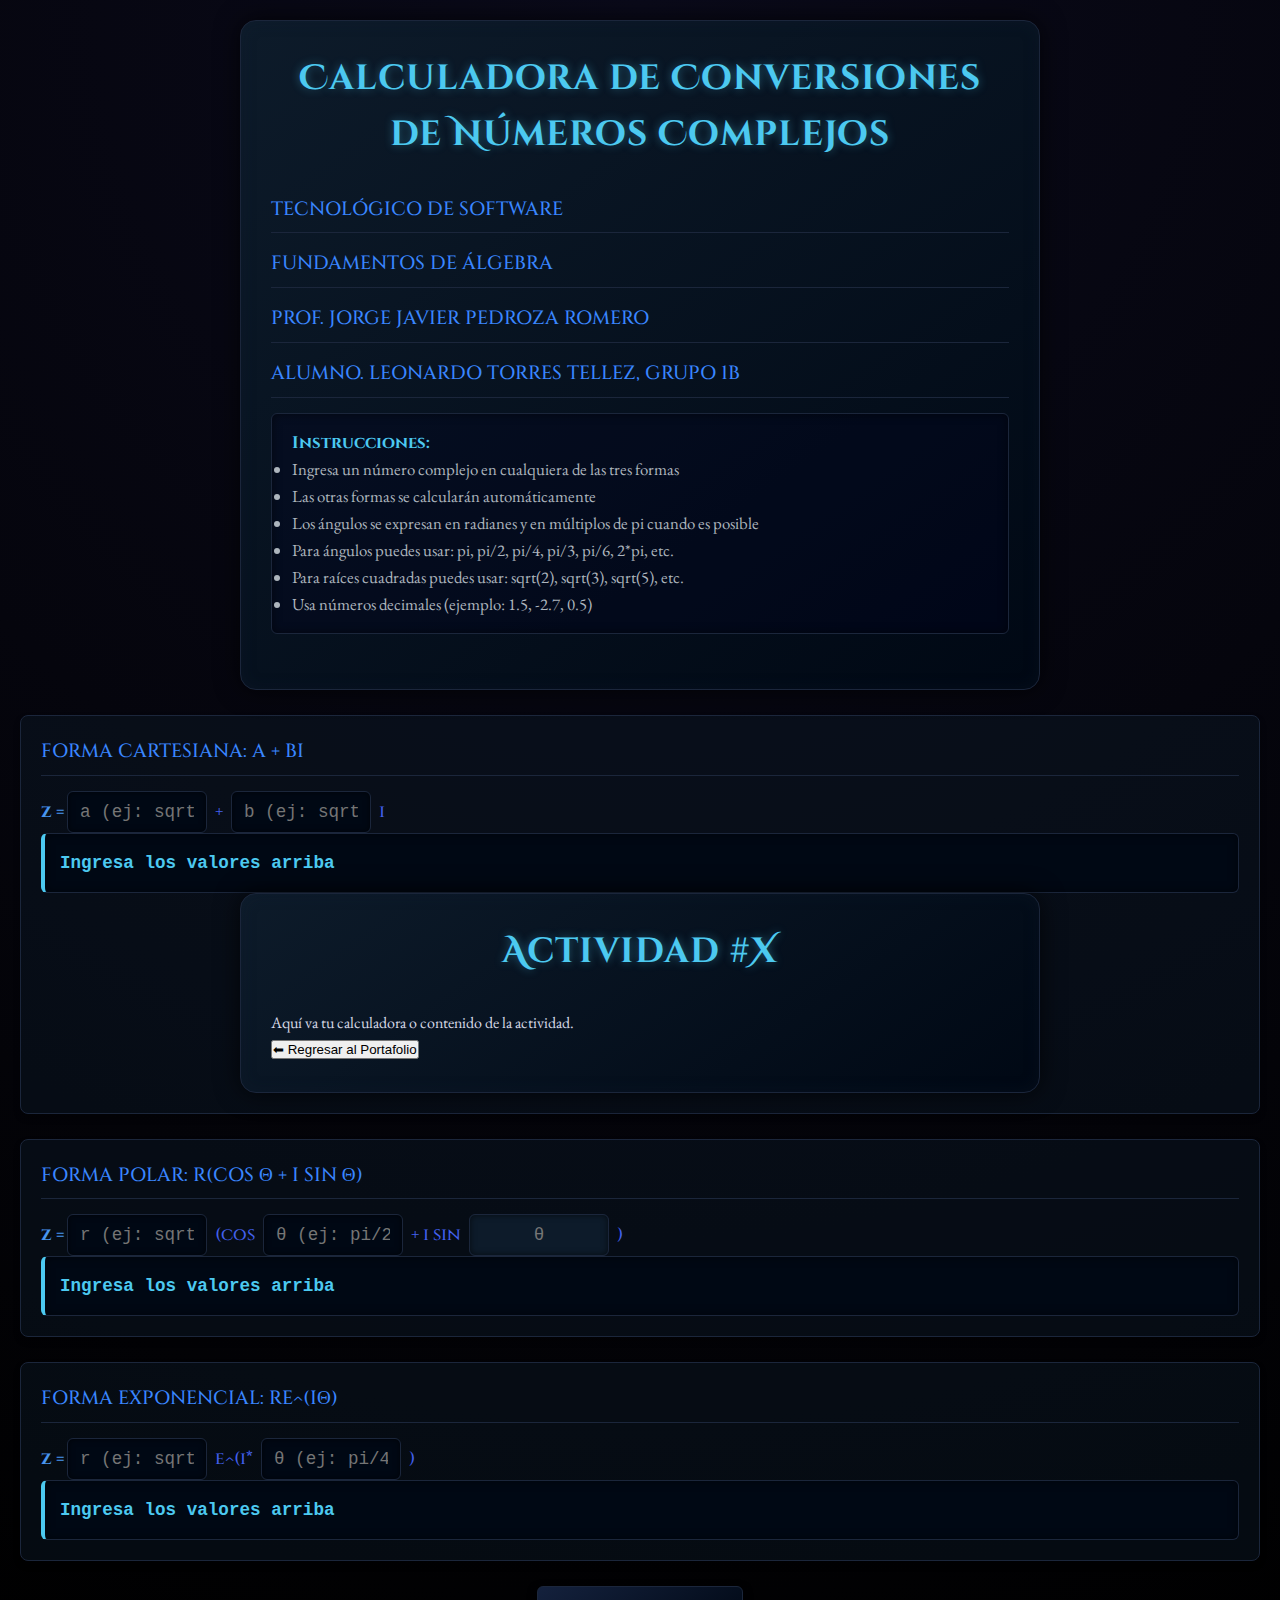
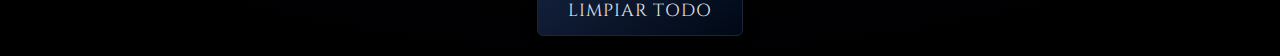
<file: Actividades/Actividad4/index.html>
<!DOCTYPE html>
<html lang="es">

<head>
    <meta charset="UTF-8">
    <meta name="viewport" content="width=device-width, initial-scale=1.0">
    <title>Calculadora de Conversiones - Números Complejos</title>
    <link rel="preconnect" href="https://fonts.googleapis.com">
    <link rel="preconnect" href="https://fonts.gstatic.com" crossorigin>
    <link href="https://fonts.googleapis.com/css2?family=Tiny5&display=swap" rel="stylesheet">
<style>
    @import url('https://fonts.googleapis.com/css2?family=Cinzel:wght@400;700&family=Cinzel+Decorative:wght@700&family=EB+Garamond:wght@400;600&family=Courier+New&display=swap');

    * {
        margin: 0;
        padding: 0;
        box-sizing: border-box;
    }

    body {
        font-family: 'EB Garamond', 'Garamond', serif;
        background: radial-gradient(circle at top, #0a0a1a 0%, #000000 100%);
        color: #d6d9e6;
        padding: 20px;
        line-height: 1.6;
        min-height: 100vh;
    }

    .container {
        max-width: 800px;
        margin: 0 auto;
        background: linear-gradient(145deg, #0d1b2a, #000814);
        border-radius: 16px;
        border: 1px solid #1b263b;
        box-shadow: 
            0 0 25px rgba(0, 0, 0, 0.7),
            inset 0 0 15px rgba(20, 30, 50, 0.25);
        padding: 30px;
        animation: fadeIn 0.8s ease-in-out;
    }

    h1 {
        font-family: 'Cinzel Decorative', serif;
        text-align: center;
        color: #4cc9f0;
        text-shadow: 0 0 10px rgba(76, 201, 240, 0.4);
        margin-bottom: 30px;
        font-weight: 700;
        font-size: 2.2em;
        letter-spacing: 1px;
    }

    h2 {
        font-family: 'Cinzel', serif;
        color: #3a86ff;
        margin-bottom: 15px;
        font-size: 1.2em;
        font-weight: 500;
        border-bottom: 1px solid #1b263b;
        padding-bottom: 8px;
        text-transform: uppercase;
    }

    .instructions {
        background-color: rgba(0, 0, 30, 0.3);
        padding: 15px 20px;
        border-radius: 6px;
        margin-bottom: 25px;
        font-size: 1.05em;
        color: #adb5bd;
        border: 1px solid #1b263b;
        box-shadow: inset 0 0 10px rgba(0,0,0,0.5);
    }

    .instructions strong {
        color: #4cc9f0;
        font-family: 'Cinzel', serif;
    }

    .form-section {
        margin-bottom: 25px;
        border: 1px solid #1b263b;
        border-radius: 8px;
        padding: 20px;
        background: rgba(13, 27, 42, 0.4);
        box-shadow: 0 4px 6px rgba(0,0,0,0.3);
    }

    label {
        min-width: 20px;
        font-weight: bold;
        color: #4895ef;
        font-size: 1.1em;
        font-family: 'Cinzel', serif;
    }

    .operator {
        font-size: 1.1em;
        color: #4361ee;
        margin: 0 5px;
        font-weight: 500;
        font-family: 'Cinzel', serif;
    }

    input[type="text"] {
        width: 140px;
        padding: 10px 12px;
        border: 1px solid #1b263b;
        border-radius: 6px;
        font-size: 1.1em;
        text-align: center;
        font-family: 'Courier New', monospace;
        background-color: #000814;
        color: #e0e6f0;
        box-shadow: inset 0 0 6px rgba(0,0,0,0.6);
        transition: all 0.3s ease;
    }

    input[type="text"]:focus {
        outline: none;
        border-color: #3a86ff;
        box-shadow: 0 0 8px rgba(58, 134, 255, 0.4);
        background-color: #0d1b2a;
    }

    input[readonly] {
        background-color: #0d1b2a !important;
        color: #888;
        border-color: #1b263b;
        cursor: not-allowed;
    }

    .result {
        background-color: #000814;
        padding: 15px;
        border-radius: 6px;
        border: 1px solid #1b263b;
        border-left: 4px solid #4cc9f0;
        font-family: 'Courier New', monospace;
        font-size: 1.1em;
        color: #4cc9f0;
        min-height: 50px;
        display: flex;
        align-items: center;
        font-weight: bold;
        box-shadow: inset 0 0 10px rgba(0,0,0,0.5);
    }

    .clear-btn {
        background: linear-gradient(145deg, #14213d, #000814);
        color: #e0e6f0;
        border: 1px solid #1b263b;
        padding: 12px 30px;
        border-radius: 6px;
        cursor: pointer;
        font-size: 1.1em;
        margin-top: 20px;
        display: block;
        margin-left: auto;
        margin-right: auto;
        font-family: 'Cinzel', serif;
        text-transform: uppercase;
        letter-spacing: 1px;
        transition: all 0.3s ease;
        box-shadow: 0 4px 10px rgba(0,0,0,0.5);
    }

    .clear-btn:hover {
        background: linear-gradient(145deg, #1b263b, #14213d);
        color: #4cc9f0;
        box-shadow: 0 0 15px rgba(76, 201, 240, 0.4);
        transform: translateY(-2px);
    }

    @keyframes fadeIn {
        from { opacity: 0; transform: scale(0.98); }
        to { opacity: 1; transform: scale(1); }
    }
</style>

</head>

<body>
    <div class="container">
        <h1>Calculadora de Conversiones de Números Complejos</h1>
        <h2>Tecnológico de Software</h2>
        <h2>Fundamentos de Álgebra</h2>
        <h2>Prof. Jorge Javier Pedroza Romero</h2>
        <h2>Alumno. Leonardo Torres Tellez, Grupo 1B</h2>
        <div class="instructions">
            <strong>Instrucciones:</strong>
            <ul>
                <li>Ingresa un número complejo en cualquiera de las tres
                    formas</li>
                <li>Las otras formas se calcularán automáticamente</li>
                <li>Los ángulos se expresan en radianes y en múltiplos de
                    pi cuando es posible</li>
                <li>Para ángulos puedes usar: pi, pi/2, pi/4, pi/3, pi/6,
                    2*pi, etc.</li>
                <li>Para raíces cuadradas puedes usar: sqrt(2), sqrt(3),
                    sqrt(5), etc.</li>
                <li>Usa números decimales (ejemplo: 1.5, -2.7, 0.5)</li>
            </ul>
        </div>
    </div>
    <br>
    <!-- Forma Cartesiana -->
    <div class="form-section">
        <h2>Forma Cartesiana: a + bi</h2>
        <div class="input-group">
            <label>z =</label>
            <input type="text" id="real" placeholder="a (ej: sqrt(2))">
            <span class="operator">+</span>
            <input type="text" id="imag" placeholder="b (ej: sqrt(3))">
            <span class="operator">i</span>
        </div>
        <div class="result" id="cartesian-result">Ingresa los valores
            arriba</div>
            <body>

  <div class="container">
    <h1>Actividad #X</h1>
    <p>Aquí va tu calculadora o contenido de la actividad.</p>

    <!-- Botón de regreso -->
    <button class="back-btn" onclick="location.href='../../index.html'">⬅ Regresar al Portafolio</button>
  </div>

</body>

    </div>
    <!-- Forma Polar -->
    <div class="form-section">
        <h2>Forma Polar: r(cos θ + i sin θ)</h2>
        <div class="input-group">
            <label>z =</label>
            <input type="text" id="modulus" placeholder="r (ej: sqrt(2))">
            <span class="operator">(cos</span>
            <input type="text" id="angle" placeholder="θ (ej: pi/2)">
            <span class="operator">+ i sin</span>
            <input type="text" id="angle2" placeholder="θ" readonly style="background: #d188e6;">
            <span class="operator">)</span>
        </div>
        <div class="result" id="polar-result">Ingresa los valores arriba</div>
    </div>

    <!-- Forma Exponencial -->
    <div class="form-section">
        <h2>Forma Exponencial: re^(iθ)</h2>
        <div class="input-group">
            <label>z =</label>
            <input type="text" id="exp-modulus" placeholder="r (ej: sqrt(5))">
            <span class="operator">e^(i*</span>
            <input type="text" id="exp-angle" placeholder="θ (ej: pi/4)">
            <span class="operator">)</span>
        </div>
        <div class="result" id="exponential-result">Ingresa los valores
            arriba</div>
    </div>
    <button class="clear-btn" onclick="clearAll()">Limpiar Todo</button>
</body>
<script>

    /**
     * CALCULADORA DE CONVERSIONES DE NÚMEROS COMPLEJOS
     * Permite conversión entre forma cartesiana, polar y exponencial
     * Soporta fracciones, raíces cuadradas y múltiplos de pi
     */

    // ============================================================================
    // VARIABLES GLOBALES
    // ============================================================================

    let isUpdating = false; // Previene bucles infinitos durante actualizaciones

    // ============================================================================
    // FUNCIONES DE PARSEO
    // ============================================================================

    /**
     * Convierte una cadena de texto a número, soportando expresiones matemáticas
     * @param {string|number} input - Entrada del usuario
     * @returns {number} - Resultado numérico
     */
    function parseNumber(input) {
        // Manejar casos vacíos o nulos
        if (!input && input !== 0) return 0;

        const inputStr = input.toString().trim();
        if (!inputStr) return 0;

        // Preparar expresión reemplazando funciones matemáticas
        let expression = inputStr
            .replace(/sqrt\s*\(/gi, 'Math.sqrt(')  // sqrt(2) → Math.sqrt(2)
            .replace(/pi\b/gi, 'Math.PI');         // pi → Math.PI

        try {
            // Evaluar expresión de forma segura
            const result = Function('"use strict"; return (' + expression + ')')();

            // Verificar que el resultado sea válido
            if (isNaN(result) || !isFinite(result)) {
                return 0;
            }

            return result;
        } catch (error) {
            // En caso de error, retornar 0
            return 0;
        }
    }

    /**
     * Convierte una cadena de texto a ángulo en radianes
     * @param {string|number} input - Entrada del usuario
     * @returns {number} - Ángulo en radianes
     */
    function parseAngle(input) {
        return parseNumber(input); // Usa la misma lógica que parseNumber
    }

    // ============================================================================
    // FUNCIONES DE FORMATO Y VISUALIZACIÓN
    // ============================================================================

    /**
     * Convierte un ángulo en radianes a su representación en múltiplos de pi
     * @param {number} angle - Ángulo en radianes
     * @returns {string} - Representación en formato pi
     */
    function angleToPI(angle) {
        if (Math.abs(angle) < 1e-8) return "0";

        // Múltiplos comunes de pi
        const piMultiples = [
            { value: Math.PI, text: "pi" },
            { value: Math.PI / 2, text: "pi/2" },
            { value: Math.PI / 3, text: "pi/3" },
            { value: Math.PI / 4, text: "pi/4" },
            { value: Math.PI / 6, text: "pi/6" },
            { value: 2 * Math.PI, text: "2*pi" },
            { value: 3 * Math.PI / 2, text: "3*pi/2" },
            { value: 2 * Math.PI / 3, text: "2*pi/3" },
            { value: 3 * Math.PI / 4, text: "3*pi/4" },
            { value: 5 * Math.PI / 6, text: "5*pi/6" },
            { value: 5 * Math.PI / 4, text: "5*pi/4" },
            { value: 4 * Math.PI / 3, text: "4*pi/3" },
            { value: 5 * Math.PI / 3, text: "5*pi/3" },
            { value: 7 * Math.PI / 4, text: "7*pi/4" },
            // Valores negativos
            { value: -Math.PI, text: "-pi" },
            { value: -Math.PI / 2, text: "-pi/2" },
            { value: -Math.PI / 3, text: "-pi/3" },
            { value: -Math.PI / 4, text: "-pi/4" },
            { value: -Math.PI / 6, text: "-pi/6" },
            { value: -2 * Math.PI, text: "-2*pi" },
            { value: -3 * Math.PI / 2, text: "-3*pi/2" },
            { value: -2 * Math.PI / 3, text: "-2*pi/3" },
            { value: -3 * Math.PI / 4, text: "-3*pi/4" },
            { value: -5 * Math.PI / 6, text: "-5*pi/6" }
        ];

        // Buscar coincidencia exacta
        for (let pm of piMultiples) {
            if (Math.abs(angle - pm.value) < 1e-8) {
                return pm.text;
            }
        }

        // Intentar expresar como fracción de pi
        const ratio = angle / Math.PI;

        // Múltiplo entero de pi
        if (Math.abs(ratio - Math.round(ratio)) < 1e-8) {
            const intRatio = Math.round(ratio);
            if (intRatio === 1) return "pi";
            if (intRatio === -1) return "-pi";
            if (intRatio === 0) return "0";
            return intRatio + "*pi";
        }

        // Fracciones simples de pi
        const denominators = [2, 3, 4, 6, 8, 12];
        for (let den of denominators) {
            const num = ratio * den;
            if (Math.abs(num - Math.round(num)) < 1e-8) {
                const intNum = Math.round(num);
                if (intNum === 0) return "0";
                if (den === 1) {
                    return intNum === 1 ? "pi" : intNum === -1 ? "-pi" : intNum + "*pi";
                }
                if (intNum === 1) return "pi/" + den;
                if (intNum === -1) return "-pi/" + den;
                return intNum + "*pi/" + den;
            }
        }

        // Si no se puede expresar como múltiplo de pi, usar decimal
        return angle.toFixed(6);
    }

    /**
     * Formatea un número mostrando fracciones y raíces cuando sea posible
     * @param {number} num - Número a formatear
     * @returns {string} - Representación formateada
     */
    function formatNumber(num) {
        if (Math.abs(num) < 1e-10) return "0";

        // Raíces cuadradas comunes
        const sqrtValues = [
            { value: Math.sqrt(2), text: "√2" },
            { value: Math.sqrt(3), text: "√3" },
            { value: Math.sqrt(5), text: "√5" },
            { value: Math.sqrt(6), text: "√6" },
            { value: Math.sqrt(7), text: "√7" },
            { value: Math.sqrt(8), text: "2√2" },
            { value: Math.sqrt(12), text: "2√3" },
            { value: Math.sqrt(18), text: "3√2" },
            { value: Math.sqrt(27), text: "3√3" },
            { value: Math.sqrt(2) / 2, text: "√2/2" },
            { value: Math.sqrt(3) / 2, text: "√3/2" },
            { value: Math.sqrt(3) / 3, text: "√3/3" },
            { value: -Math.sqrt(2), text: "-√2" },
            { value: -Math.sqrt(3), text: "-√3" },
            { value: -Math.sqrt(2) / 2, text: "-√2/2" },
            { value: -Math.sqrt(3) / 2, text: "-√3/2" },
            { value: -Math.sqrt(3) / 3, text: "-√3/3" }
        ];

        // Verificar raíces
        for (let sv of sqrtValues) {
            if (Math.abs(num - sv.value) < 1e-8) {
                return sv.text;
            }
        }

        // Fracciones comunes
        const fractions = [
            { value: 1 / 2, text: "1/2" },
            { value: 1 / 3, text: "1/3" },
            { value: 2 / 3, text: "2/3" },
            { value: 1 / 4, text: "1/4" },
            { value: 3 / 4, text: "3/4" },
            { value: 1 / 6, text: "1/6" },
            { value: 5 / 6, text: "5/6" },
            { value: 1 / 8, text: "1/8" },
            { value: 3 / 8, text: "3/8" },
            { value: 5 / 8, text: "5/8" },
            { value: 7 / 8, text: "7/8" },
            { value: -1 / 2, text: "-1/2" },
            { value: -1 / 3, text: "-1/3" },
            { value: -2 / 3, text: "-2/3" },
            { value: -1 / 4, text: "-1/4" },
            { value: -3 / 4, text: "-3/4" }
        ];

        // Verificar fracciones
        for (let frac of fractions) {
            if (Math.abs(num - frac.value) < 1e-8) {
                return frac.text;
            }
        }

        // Enteros
        if (Math.abs(num - Math.round(num)) < 1e-8) {
            return Math.round(num).toString();
        }

        // Decimal con precisión limitada
        return parseFloat(num.toFixed(6)).toString();
    }

    // ============================================================================
    // FUNCIONES MATEMÁTICAS AUXILIARES
    // ============================================================================

    /**
     * Normaliza un ángulo al rango (-π, π]
     * @param {number} angle - Ángulo en radianes
     * @returns {number} - Ángulo normalizado
     */
    function normalizeAngle(angle) {
        while (angle > Math.PI) angle -= 2 * Math.PI;
        while (angle <= -Math.PI) angle += 2 * Math.PI;
        return angle;
    }

    // ============================================================================
    // FUNCIONES DE ACTUALIZACIÓN
    // ============================================================================

    /**
     * Actualiza todas las formas cuando se modifica la forma cartesiana
     */
    function updateFromCartesian() {
        if (isUpdating) return;
        isUpdating = true;

        // Obtener valores de los campos
        const real = parseNumber(document.getElementById('real').value) || 0;
        const imag = parseNumber(document.getElementById('imag').value) || 0;

        // Calcular módulo y argumento
        const modulus = Math.sqrt(real * real + imag * imag);
        let angle = Math.atan2(imag, real);
        angle = normalizeAngle(angle);

        // Actualizar forma polar
        const modulusFormatted = formatNumber(modulus);
        const angleFormatted = angleToPI(angle);

        document.getElementById('modulus').value = modulusFormatted;
        document.getElementById('angle').value = angleFormatted;
        document.getElementById('angle2').value = angleFormatted;

        // Actualizar forma exponencial
        document.getElementById('exp-modulus').value = modulusFormatted;
        document.getElementById('exp-angle').value = angleFormatted;

        // Actualizar resultados mostrados
        updateResults(real, imag, modulus, angle);

        isUpdating = false;
    }

    /**
     * Actualiza todas las formas cuando se modifica la forma polar
     */
    function updateFromPolar() {
        if (isUpdating) return;
        isUpdating = true;

        // Obtener valores de los campos
        const modulus = parseNumber(document.getElementById('modulus').value) || 0;
        const angle = parseAngle(document.getElementById('angle').value) || 0;
        const normalizedAngle = normalizeAngle(angle);

        // Sincronizar segundo campo de ángulo
        const angleFormatted = angleToPI(normalizedAngle);
        document.getElementById('angle2').value = angleFormatted;

        // Calcular coordenadas cartesianas
        const real = modulus * Math.cos(normalizedAngle);
        const imag = modulus * Math.sin(normalizedAngle);

        // Actualizar forma cartesiana
        document.getElementById('real').value = formatNumber(real);
        document.getElementById('imag').value = formatNumber(imag);

        // Actualizar forma exponencial
        document.getElementById('exp-modulus').value = formatNumber(modulus);
        document.getElementById('exp-angle').value = angleFormatted;

        // Actualizar resultados mostrados
        updateResults(real, imag, modulus, normalizedAngle);

        isUpdating = false;
    }

    /**
     * Actualiza todas las formas cuando se modifica la forma exponencial
     */
    function updateFromExponential() {
        if (isUpdating) return;
        isUpdating = true;

        // Obtener valores de los campos
        const modulus = parseNumber(document.getElementById('exp-modulus').value) || 0;
        const angle = parseAngle(document.getElementById('exp-angle').value) || 0;
        const normalizedAngle = normalizeAngle(angle);

        // Calcular coordenadas cartesianas
        const real = modulus * Math.cos(normalizedAngle);
        const imag = modulus * Math.sin(normalizedAngle);

        // Actualizar forma cartesiana
        document.getElementById('real').value = formatNumber(real);
        document.getElementById('imag').value = formatNumber(imag);

        // Actualizar forma polar
        const angleFormatted = angleToPI(normalizedAngle);
        document.getElementById('modulus').value = formatNumber(modulus);
        document.getElementById('angle').value = angleFormatted;
        document.getElementById('angle2').value = angleFormatted;

        // Actualizar resultados mostrados
        updateResults(real, imag, modulus, normalizedAngle);

        isUpdating = false;
    }

    /**
     * Actualiza los resultados mostrados en todas las secciones
     * @param {number} real - Parte real
     * @param {number} imag - Parte imaginaria  
     * @param {number} modulus - Módulo
     * @param {number} angle - Argumento en radianes
     */
    function updateResults(real, imag, modulus, angle) {
        const angleText = angleToPI(angle);

        // Resultado cartesiano
        let cartesianText = "";
        if (real !== 0 || imag !== 0) {
            if (real !== 0) {
                cartesianText += formatNumber(real);
            }
            if (imag > 0) {
                cartesianText += (real !== 0 ? " + " : "");
                if (imag === 1) {
                    cartesianText += "i";
                } else {
                    cartesianText += formatNumber(imag) + "i";
                }
            } else if (imag < 0) {
                cartesianText += " - ";
                if (imag === -1) {
                    cartesianText += "i";
                } else {
                    cartesianText += formatNumber(-imag) + "i";
                }
            }
            if (cartesianText === "") cartesianText = "0";
        } else {
            cartesianText = "0";
        }
        document.getElementById('cartesian-result').textContent = "z = " + cartesianText;

        // Resultado polar
        let polarText = "";
        if (modulus !== 0) {
            polarText = formatNumber(modulus) + "(cos(" + angleText + ") + i sin(" + angleText + "))";
        } else {
            polarText = "0";
        }
        document.getElementById('polar-result').textContent = "z = " + polarText;

        // Resultado exponencial
        let expText = "";
        if (modulus !== 0) {
            expText = formatNumber(modulus) + "e^(i*" + angleText + ")";
        } else {
            expText = "0";
        }
        document.getElementById('exponential-result').textContent = "z = " + expText;
    }

    // ============================================================================
    // FUNCIONES AUXILIARES
    // ============================================================================

    /**
     * Limpia todos los campos de entrada y resultados
     */
    function clearAll() {
        // Limpiar todos los campos de entrada
        const inputs = document.querySelectorAll('input[type="text"], input[type="number"]');
        inputs.forEach(input => input.value = '');

        // Limpiar todos los resultados
        const results = document.querySelectorAll('.result');
        results.forEach(result => result.textContent = 'Ingresa los valores arriba');
    }

    // ============================================================================
    // INICIALIZACIÓN Y EVENT LISTENERS
    // ============================================================================

    /**
     * Configura los event listeners cuando el DOM está listo
     */
    document.addEventListener('DOMContentLoaded', function () {
        // Event listeners para forma cartesiana
        document.getElementById('real').addEventListener('input', updateFromCartesian);
        document.getElementById('imag').addEventListener('input', updateFromCartesian);

        // Event listeners para forma polar
        document.getElementById('modulus').addEventListener('input', updateFromPolar);
        document.getElementById('angle').addEventListener('input', function () {
            document.getElementById('angle2').value = this.value;
            updateFromPolar();
        });

        // Event listeners para forma exponencial
        document.getElementById('exp-modulus').addEventListener('input', updateFromExponential);
        document.getElementById('exp-angle').addEventListener('input', updateFromExponential);
    });
</script>

</html>
</file>
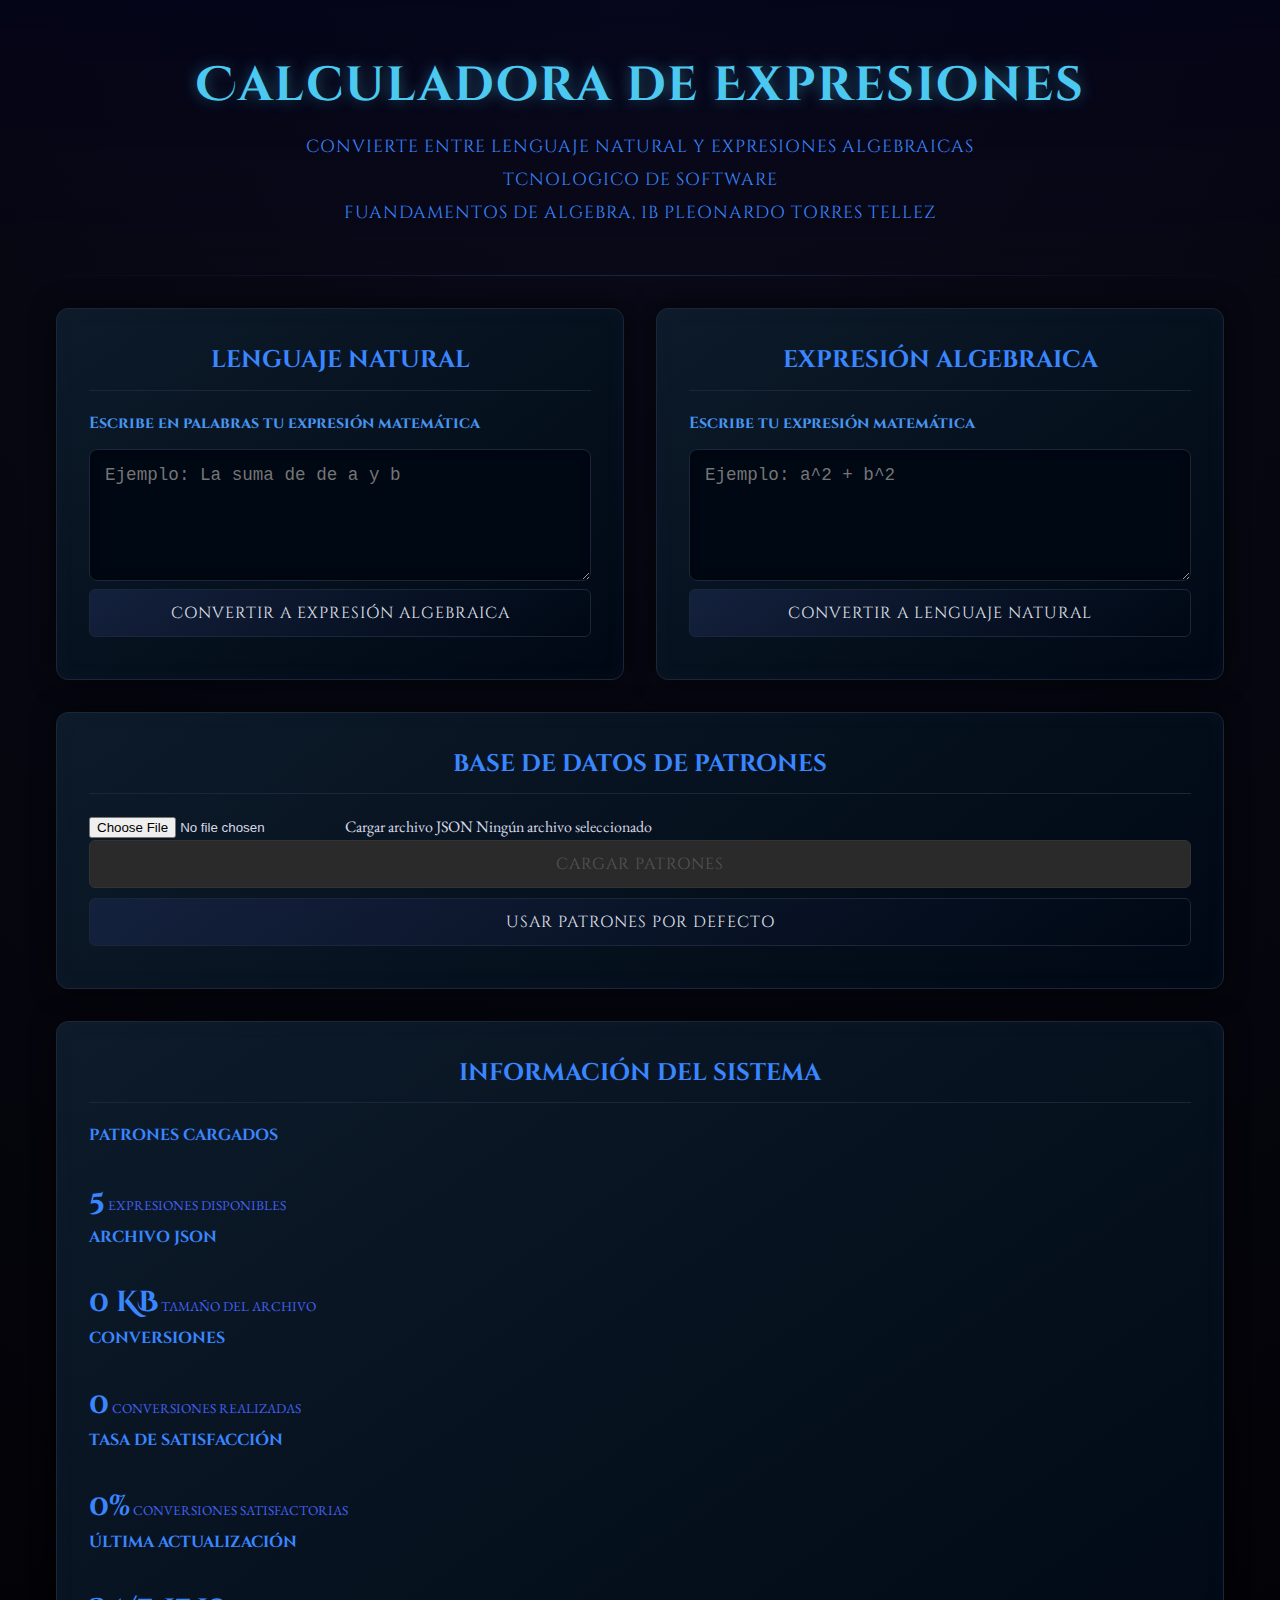
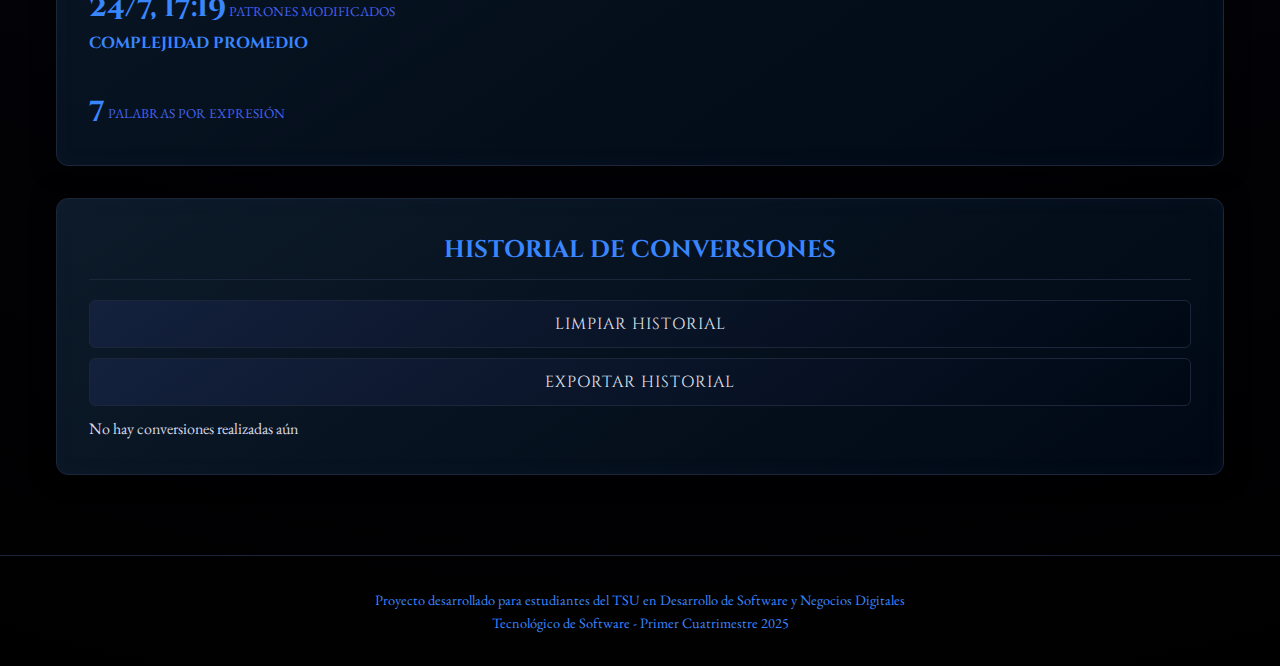
<file: Actividades/Actividad6/index.html>
<!DOCTYPE html>
<html lang="es">
<head>
    <meta charset="UTF-8">
    <meta name="viewport" content="width=device-width, initial-scale=1.0">
    <title>Calculadora Expresiones Algebraicas</title>
<style>
    @import url('https://fonts.googleapis.com/css2?family=Cinzel:wght@400;700&family=Cinzel+Decorative:wght@700&family=EB+Garamond:wght@400;600&family=Courier+New&display=swap');

    * {
        margin: 0;
        padding: 0;
        box-sizing: border-box;
    }

    body {
        font-family: 'EB Garamond', 'Garamond', serif;
        background: radial-gradient(circle at top, #0a0a1a 0%, #000000 100%);
        color: #d6d9e6;
        line-height: 1.6;
        min-height: 100vh;
    }

    header {
        text-align: center;
        padding: 3rem 1rem;
        background: linear-gradient(to bottom, rgba(0,0,30,0.4), transparent);
        border-bottom: 1px solid transparent;
        border-image: linear-gradient(to right, transparent, #1b263b, transparent) 1;
    }

    header h1 {
        font-family: 'Cinzel Decorative', serif;
        font-size: 3rem;
        color: #4cc9f0;
        text-shadow: 0 0 15px rgba(76, 201, 240, 0.4);
        margin-bottom: 0.5rem;
        letter-spacing: 2px;
    }

    .subtitle {
        font-family: 'Cinzel', serif;
        font-size: 1.1rem;
        color: #3a86ff;
        text-transform: uppercase;
        letter-spacing: 1px;
        margin-top: 5px;
    }

    .container {
        max-width: 1200px;
        margin: 0 auto;
        padding: 2rem 1rem;
        display: flex;
        flex-direction: column;
        gap: 2rem;
    }

    .converter-grid {
        display: grid;
        grid-template-columns: repeat(auto-fit, minmax(300px, 1fr));
        gap: 2rem;
    }

    .column, .info-section, .history-section, .json-loader-section {
        background: linear-gradient(145deg, #0d1b2a, #000814);
        border: 1px solid #1b263b;
        border-radius: 12px;
        padding: 2rem;
        box-shadow: 
            0 0 25px rgba(0, 0, 0, 0.7),
            inset 0 0 15px rgba(20, 30, 50, 0.25);
        animation: fadeIn 0.8s ease-in-out;
    }

    h2, h3 {
        font-family: 'Cinzel', serif;
        color: #3a86ff;
        border-bottom: 1px solid #1b263b;
        padding-bottom: 10px;
        margin-bottom: 20px;
        text-align: center;
        text-transform: uppercase;
    }

    h3 {
        font-size: 1rem;
        border-bottom: none;
        text-align: left;
    }

    .input-group label {
        display: block;
        color: #4895ef;
        font-weight: bold;
        margin-bottom: 0.8rem;
        font-family: 'Cinzel', serif;
    }

    textarea {
        width: 100%;
        padding: 15px;
        border: 1px solid #1b263b;
        border-radius: 8px;
        background-color: #000814;
        color: #e0e6f0;
        font-size: 1.1rem;
        font-family: 'Courier New', monospace;
        resize: vertical;
        transition: all 0.3s ease;
        box-shadow: inset 0 0 10px rgba(0,0,0,0.5);
    }

    textarea:focus {
        outline: none;
        border-color: #3a86ff;
        box-shadow: 0 0 8px rgba(58, 134, 255, 0.4);
        background-color: #0d1b2a;
    }

    button {
        width: 100%;
        background: linear-gradient(145deg, #14213d, #000814);
        color: #e0e6f0;
        border: 1px solid #1b263b;
        padding: 12px 20px;
        border-radius: 6px;
        font-family: 'Cinzel', serif;
        font-size: 1rem;
        text-transform: uppercase;
        letter-spacing: 1px;
        cursor: pointer;
        transition: all 0.3s ease;
        margin-bottom: 10px;
    }

    button:hover:not(:disabled) {
        background: linear-gradient(145deg, #1b263b, #14213d);
        color: #4cc9f0;
        box-shadow: 0 0 15px rgba(76, 201, 240, 0.4);
        transform: translateY(-2px);
    }

    button:disabled {
        background: #2a2a2a;
        color: #555;
        border-color: #333;
        cursor: not-allowed;
    }

    .result-output {
        background-color: #000814;
        border: 1px solid #1b263b;
        border-left: 4px solid #4cc9f0;
        border-radius: 6px;
        padding: 1rem;
        margin-bottom: 1rem;
        font-family: 'Courier New', monospace;
        font-size: 1.1rem;
        color: #4cc9f0;
        min-height: 50px;
        display: flex;
        align-items: center;
    }

    .metric-number {
        font-size: 1.8rem;
        font-weight: bold;
        color: #3a86ff;
        font-family: 'Cinzel Decorative', serif;
    }

    .metric-label {
        font-size: 0.85rem;
        color: #4361ee;
        text-transform: uppercase;
    }

    footer {
        text-align: center;
        padding: 2rem;
        margin-top: 3rem;
        border-top: 1px solid #1b263b;
        color: #3a86ff;
        font-size: 0.9rem;
    }

    ::-webkit-scrollbar {
        width: 10px;
    }
    ::-webkit-scrollbar-track {
        background: #0d1b2a; 
    }
    ::-webkit-scrollbar-thumb {
        background: #1b263b; 
        border-radius: 5px;
    }
    ::-webkit-scrollbar-thumb:hover {
        background: #3a86ff; 
    }

    @keyframes fadeIn {
        from { opacity: 0; transform: scale(0.98); }
        to { opacity: 1; transform: scale(1); }
    }

    @media (max-width: 768px) {
        header h1 { font-size: 2rem; }
        .container { padding: 1rem; }
        .evaluation-buttons button { width: 100%; }
    }
</style>

</head>
<body>
    <!-- Encabezado principal -->
<header>
        <h1>Calculadora de Expresiones</h1>
        <p class="subtitle">Convierte entre lenguaje natural y expresiones algebraicas</p>
        <p class="subtitle">Tcnologico de Software</p>
        <p class="subtitle">Fuandamentos de algebra, 1B PLeonardo Torres tellez </p>
    </header>

    <!-- Contenedor principal de 2 columnas -->
    <main class="container">
        <div class="converter-grid">
            <!-- Columna izquierda: Lenguaje Natural -->
            <div class="column natural-column">
                <h2>Lenguaje Natural</h2>
                <div class="input-group">
                    <label for="natural-input">Escribe en palabras tu expresión matemática</label>
                    <textarea 
                        id="natural-input" 
                        placeholder="Ejemplo: La suma de de a y b"
                        rows="5"
                    ></textarea>
                </div>
                <button id="convert-to-algebraic-btn" class="convert-button">
                    Convertir a Expresión Algebraica
                </button>
                <!-- En la columna natural, después del botón convert-to-algebraic-btn -->
                <div id="natural-result" class="result-section" style="display: none;">
                    <div class="result-content">
                        <h4>Resultado:</h4>
                        <div id="natural-output" class="result-output"></div>
                    </div>
                    <div class="evaluation-buttons">
                        <button id="natural-satisfactory-btn" class="satisfactory-btn">
                            Resultado Satisfactorio
                        </button>
                        <button id="natural-improve-btn" class="improve-btn">
                            Necesita Mejora
                        </button>
                        <button id="natural-add-pattern-btn" class="add-pattern-btn">
                            Agregar Patrón
                        </button>
                    </div>
                </div>
            </div>


            <!-- Columna derecha: Expresión Algebraica -->
            <div class="column algebraic-column">
                <h2>Expresión Algebraica</h2>
                <div class="input-group">
                    <label for="algebraic-input">Escribe tu expresión matemática</label>
                    <textarea 
                        id="algebraic-input" 
                        placeholder="Ejemplo: a^2 + b^2"
                        rows="5"
                    ></textarea>
                </div>
                <button id="convert-to-natural-btn" class="convert-button">
                    Convertir a Lenguaje Natural
                </button>
                <!-- En la columna algebraica, después del botón convert-to-natural-btn -->
                <div id="algebraic-result" class="result-section" style="display: none;">
                    <div class="result-content">
                        <h4>Resultado:</h4>
                        <div id="algebraic-output" class="result-output"></div>
                    </div>
                    <div class="evaluation-buttons">
                        <button id="algebraic-satisfactory-btn" class="satisfactory-btn">
                            Resultado Satisfactorio
                        </button>
                        <button id="algebraic-improve-btn" class="improve-btn">
                            Necesita Mejora
                        </button>
                        <button id="algebraic-add-pattern-btn" class="add-pattern-btn">
                            Agregar Patrón
                        </button>
                    </div>
                </div>
            </div>
        </div>


        <!-- Sección de carga de JSON -->
        <section class="json-loader-section">
            <h2>Base de Datos de Patrones</h2>
            <div class="json-loader">
                <div class="file-input-wrapper">
                    <input type="file" id="json-file-input" accept=".json" />
                    <label for="json-file-input" class="file-input-label">
                        Cargar archivo JSON
                    </label>
                    <span id="file-name" class="file-name">Ningún archivo seleccionado</span>
                </div>
                <button id="load-json-btn" class="load-button" disabled>
                    Cargar Patrones
                </button>
                <button id="reset-json-btn" class="reset-button">
                    Usar Patrones por Defecto
                </button>
            </div>
        </section>

        <!-- Tarjeta de información y métricas -->
        <section class="info-section">
            <h2>Información del Sistema</h2>
            <div class="info-cards">
                <div class="info-card">
                    <h3>Patrones Cargados</h3>
                    <div class="metric">
                        <span class="metric-number" id="total-patterns">0</span>
                        <span class="metric-label">expresiones disponibles</span>
                    </div>
                </div>

                <div class="info-card">
                    <h3>Archivo JSON</h3>
                    <div class="metric">
                        <span class="metric-number" id="file-size">0 KB</span>
                        <span class="metric-label">tamaño del archivo</span>
                    </div>
                </div>

                <div class="info-card">
                    <h3>Conversiones</h3>
                    <div class="metric">
                        <span class="metric-number" id="conversions-count">0</span>
                        <span class="metric-label">conversiones realizadas</span>
                    </div>
                </div>

                <div class="info-card">
                    <h3>Tasa de Satisfacción</h3>
                    <div class="metric">
                        <span class="metric-number" id="satisfaction-rate">0%</span>
                        <span class="metric-label">conversiones satisfactorias</span>
                    </div>
                </div>

                <div class="info-card">
                    <h3>Última Actualización</h3>
                    <div class="metric">
                        <span class="metric-number" id="last-update">--</span>
                        <span class="metric-label">patrones modificados</span>
                    </div>
                </div>

                <div class="info-card">
                    <h3>Complejidad Promedio</h3>
                    <div class="metric">
                        <span class="metric-number" id="avg-complexity">0</span>
                        <span class="metric-label">palabras por expresión</span>
                    </div>
                </div>
            </div>
        </section>

        <!-- Sección de historial de conversiones -->
        <section class="history-section">
            <h2>Historial de Conversiones</h2>
            <div class="history-controls">
                <button id="clear-history-btn" class="clear-button">
                    Limpiar Historial
                </button>
                <button id="export-history-btn" class="export-button">
                    Exportar Historial
                </button>
            </div>
            <div id="conversion-history" class="history-list">
                <p class="no-history">No hay conversiones realizadas aún</p>
            </div>
        </section>
    </main>

    <!-- Pie de página -->
    <footer>
        <p>Proyecto desarrollado para estudiantes del TSU en Desarrollo de Software y Negocios Digitales</p>
        <p>Tecnológico de Software - Primer Cuatrimestre 2025</p>
    </footer>
<script>
// ...existing code...

// Inicialización cuando se carga la página
document.addEventListener('DOMContentLoaded', function() {
    // Cargar patrones por defecto
    loadPatterns(defaultPatterns);
    
    // Configurar event listeners
    setupEventListeners();
    
    // Actualizar métricas iniciales
    updateMetrics();
});

// Configurar todos los event listeners
function setupEventListeners() {
    // Botones de conversión
    document.getElementById('convert-to-algebraic-btn').addEventListener('click', () => {
        convertNaturalToAlgebraic();
    });
    
    document.getElementById('convert-to-natural-btn').addEventListener('click', () => {
        convertAlgebraicToNatural();
    });
    
    // Botones de evaluación - Columna Natural
    document.getElementById('natural-satisfactory-btn').addEventListener('click', () => {
        markAsSatisfactory('natural');
    });
    
    document.getElementById('natural-improve-btn').addEventListener('click', () => {
        markForImprovement('natural');
    });
    
    document.getElementById('natural-add-pattern-btn').addEventListener('click', () => {
        showAddPatternDialog('natural');
    });
    
    // Botones de evaluación - Columna Algebraica
    document.getElementById('algebraic-satisfactory-btn').addEventListener('click', () => {
        markAsSatisfactory('algebraic');
    });
    
    document.getElementById('algebraic-improve-btn').addEventListener('click', () => {
        markForImprovement('algebraic');
    });
    
    document.getElementById('algebraic-add-pattern-btn').addEventListener('click', () => {
        showAddPatternDialog('algebraic');
    });
    
    // Manejo de archivos JSON
    document.getElementById('json-file-input').addEventListener('change', handleFileSelection);
    document.getElementById('load-json-btn').addEventListener('click', loadJSONFile);
    document.getElementById('reset-json-btn').addEventListener('click', resetToDefault);
    
    // Historial
    document.getElementById('clear-history-btn').addEventListener('click', clearHistory);
    document.getElementById('export-history-btn').addEventListener('click', exportHistory);
}

// Función para convertir lenguaje natural a algebraico
function convertNaturalToAlgebraic() {
    const input = document.getElementById('natural-input').value.trim();
    if (!input) {
        alert('Por favor, ingresa una expresión en lenguaje natural');
        return;
    }
    
    const result = processNaturalToAlgebraic(input);
    displayResult('natural', input, result);
    
    // Actualizar estadísticas
    stats.totalConversions++;
    addToHistory('natural-to-algebraic', input, result);
    updateMetrics();
}

// Función para convertir algebraico a lenguaje natural
function convertAlgebraicToNatural() {
    const input = document.getElementById('algebraic-input').value.trim();
    if (!input) {
        alert('Por favor, ingresa una expresión algebraica');
        return;
    }
    
    const result = processAlgebraicToNatural(input);
    displayResult('algebraic', input, result);
    
    // Actualizar estadísticas
    stats.totalConversions++;
    addToHistory('algebraic-to-natural', input, result);
    updateMetrics();
}

// Procesar conversión de natural a algebraico
function processNaturalToAlgebraic(input) {
    if (!patternsData || !patternsData.patterns) {
        return "Error: No hay patrones cargados";
    }
    
    const normalizedInput = input.toLowerCase();
    
    // Buscar patrones que coincidan
    for (let pattern of patternsData.patterns) {
        const match = matchNaturalPattern(normalizedInput, pattern.natural);
        if (match.isMatch) {
            return substituteVariables(pattern.algebraic, match.variables);
        }
    }
    
    return "No se encontró un patrón coincidente. Considera agregar este caso a los patrones.";
}

// Procesar conversión de algebraico a natural
function processAlgebraicToNatural(input) {
    if (!patternsData || !patternsData.patterns) {
        return "Error: No hay patrones cargados";
    }
    
    const normalizedInput = normalizeAlgebraicExpression(input);
    
    // Buscar patrones que coincidan
    for (let pattern of patternsData.patterns) {
        const match = matchAlgebraicPattern(normalizedInput, pattern.algebraic);
        if (match.isMatch) {
            return substituteVariables(pattern.natural, match.variables);
        }
    }
    
    return "No se encontró un patrón coincidente. Considera agregar este caso a los patrones.";
}

// Función para hacer coincidir patrones de lenguaje natural
function matchNaturalPattern(input, pattern) {
    // Convertir patrón a regex
    let regex = pattern.toLowerCase();
    const variables = {};
    let varCounter = 0;
    
    // Reemplazar variables con grupos de captura
    regex = regex.replace(/\{(\w+)\}/g, (match, varName) => {
        variables[varName] = varCounter++;
        return '([a-zA-Z0-9_]+)';
    });
    
    // Hacer que los espacios sean opcionales y flexibles
    regex = regex.replace(/\s+/g, '\\s*');
    regex = '^\\s*' + regex + '\\s*$';
    
    const regexPattern = new RegExp(regex);
    const match = input.match(regexPattern);
    
    if (match) {
        const extractedVars = {};
        for (let [varName, index] of Object.entries(variables)) {
            extractedVars[varName] = match[index + 1];
        }
        return { isMatch: true, variables: extractedVars };
    }
    
    return { isMatch: false, variables: {} };
}

function matchAlgebraicPattern(input, pattern) {
    let normalizedInput = normalizeAlgebraicExpression(input);
    let normalizedPattern = normalizeAlgebraicExpression(pattern);
    
    console.log('=== DEBUGGING MATCH ===');
    console.log('Pattern original:', pattern);
    console.log('Pattern normalizado:', normalizedPattern);
    console.log('Input normalizado:', normalizedInput);
    
    // Primero escapar caracteres especiales EXCEPTO las llaves
    let regex = normalizedPattern.replace(/[\+\-\*\^]/g, '\\$&');
    console.log('Después de escapar:', regex);
    
    // Luego reemplazar variables con grupos de captura
    const variables = {};
    let varCounter = 0;
    
    regex = regex.replace(/\{(\w+)\}/g, (match, varName) => {
        variables[varName] = varCounter++;
        console.log(`Variable encontrada: ${varName} en posición ${varCounter-1}`);
        return '([a-zA-Z0-9_]+)';
    });
    
    regex = '^\\s*' + regex + '\\s*$';
    
    console.log('Regex final:', regex);
    console.log('Variables mapeadas:', variables);
    
    const regexPattern = new RegExp(regex);
    const match = normalizedInput.match(regexPattern);
    
    console.log('Match result:', match);
    console.log('=== END DEBUG ===');
    
    if (match) {
        const extractedVars = {};
        for (let [varName, index] of Object.entries(variables)) {
            extractedVars[varName] = match[index + 1];
        }
        return { isMatch: true, variables: extractedVars };
    }
    
    return { isMatch: false, variables: {} };
}

// Normalizar expresiones algebraicas
function normalizeAlgebraicExpression(expr) {
    return expr
        .replace(/\s+/g, '') // Quitar espacios
        .replace(/²/g, '^2') // Convertir ² a ^2
        .replace(/³/g, '^3') // Convertir ³ a ^3
        .replace(/\*/g, '×') // Normalizar multiplicación
        .replace(/\//g, '÷') // Normalizar división
        .toLowerCase();
}

// Sustituir variables en el patrón
function substituteVariables(template, variables) {
    let result = template;
    for (let [varName, value] of Object.entries(variables)) {
        const regex = new RegExp(`\\{${varName}\\}`, 'g');
        result = result.replace(regex, value);
    }
    return result;
}

// Mostrar resultado en la interfaz
function displayResult(column, input, result) {
    const resultSection = document.getElementById(`${column}-result`);
    const outputElement = document.getElementById(`${column}-output`);
    
    outputElement.textContent = result;
    resultSection.style.display = 'block';
}

// Marcar como satisfactorio
function markAsSatisfactory(column) {
    stats.satisfactoryConversions++;
    updateMetrics();
    
    // Feedback visual
    showFeedback(`Marcado como satisfactorio`, 'success');
    
    // Ocultar la sección de resultado después de un tiempo
    setTimeout(() => {
        document.getElementById(`${column}-result`).style.display = 'none';
    }, 2000);
}

// Marcar para mejora
function markForImprovement(column) {
    showFeedback('Marcado para mejora. Considera agregar un nuevo patrón.', 'warning');
}

// Mostrar diálogo para agregar patrón
function showAddPatternDialog(column) {
    const input = document.getElementById(`${column === 'natural' ? 'natural' : 'algebraic'}-input`).value;
    const output = document.getElementById(`${column}-output`).textContent;
    
    const naturalText = column === 'natural' ? input : output;
    const algebraicText = column === 'natural' ? output : input;
    
    const newNatural = prompt('Expresión en lenguaje natural:', naturalText);
    if (!newNatural) return;
    
    const newAlgebraic = prompt('Expresión algebraica:', algebraicText);
    if (!newAlgebraic) return;
    
    const category = prompt('Categoría (opcional):', 'personalizado') || 'personalizado';
    
    addNewPattern(newNatural, newAlgebraic, category);
}
// Variables globales
let patternsData = null;
let conversionHistory = [];
let stats = {
    totalConversions: 0,
    satisfactoryConversions: 0,
    totalPatterns: 0,
    fileSize: 0,
    lastUpdate: null
};

// Patrones por defecto para comenzar
const defaultPatterns = {
    "patterns": [
        {
            "id": 1,
            "natural": "La suma de {var1} y {var2}",
            "algebraic": "{var1} + {var2}",
            "category": "operaciones_basicas"
        },
        {
            "id": 2,
            "natural": "La resta de {var1} y {var2}",
            "algebraic": "{var1} - {var2}",
            "category": "operaciones_basicas"
        },
        {
            "id": 3,
            "natural": "El producto de {var1} por {var2}",
            "algebraic": "{var1} × {var2}",
            "category": "operaciones_basicas"
        },
        {
            "id": 4,
            "natural": "El cociente de {var1} sobre {var2}",
            "algebraic": "{var1} ÷ {var2}",
            "category": "operaciones_basicas"
        },
		{
            "id": 5,
            "natural": "La suma de los cuadrados de {var1} y {var2}",
            "algebraic": "{var1}^2 + {var2}^2",
            "category": "combinadas"
        }
    ]
};

// InicializaciÃ³n cuando se carga la pÃ¡gina
document.addEventListener('DOMContentLoaded', function() {
    // Cargar patrones por defecto
    loadPatterns(defaultPatterns);
    
    // Configurar event listeners
    setupEventListeners();
    
    // Actualizar mÃ©tricas iniciales
    updateMetrics();
});

// Configurar todos los event listeners
function setupEventListeners() {
    // Botones de conversiÃ³n
    document.getElementById('convert-to-algebraic-btn').addEventListener('click', () => {
        convertNaturalToAlgebraic();
    });
    
    document.getElementById('convert-to-natural-btn').addEventListener('click', () => {
        convertAlgebraicToNatural();
    });
    
    // Botones de evaluaciÃ³n - Columna Natural
    document.getElementById('natural-satisfactory-btn').addEventListener('click', () => {
        markAsSatisfactory('natural');
    });
    
    document.getElementById('natural-improve-btn').addEventListener('click', () => {
        markForImprovement('natural');
    });
    
    document.getElementById('natural-add-pattern-btn').addEventListener('click', () => {
        showAddPatternDialog('natural');
    });
    
    // Botones de evaluaciÃ³n - Columna Algebraica
    document.getElementById('algebraic-satisfactory-btn').addEventListener('click', () => {
        markAsSatisfactory('algebraic');
    });
    
    document.getElementById('algebraic-improve-btn').addEventListener('click', () => {
        markForImprovement('algebraic');
    });
    
    document.getElementById('algebraic-add-pattern-btn').addEventListener('click', () => {
        showAddPatternDialog('algebraic');
    });
    
    // Manejo de archivos JSON
    document.getElementById('json-file-input').addEventListener('change', handleFileSelection);
    document.getElementById('load-json-btn').addEventListener('click', loadJSONFile);
    document.getElementById('reset-json-btn').addEventListener('click', resetToDefault);
    
    // Historial
    document.getElementById('clear-history-btn').addEventListener('click', clearHistory);
    document.getElementById('export-history-btn').addEventListener('click', exportHistory);
}

// FunciÃ³n para convertir lenguaje natural a algebraico
function convertNaturalToAlgebraic() {
    const input = document.getElementById('natural-input').value.trim();
    if (!input) {
        alert('Por favor, ingresa una expresión en lenguaje natural');
        return;
    }
    
    const result = processNaturalToAlgebraic(input);
    displayResult('natural', input, result);
    
    // Actualizar estadÃ­sticas
    stats.totalConversions++;
    addToHistory('natural-to-algebraic', input, result);
    updateMetrics();
}

// FunciÃ³n para convertir algebraico a lenguaje natural
function convertAlgebraicToNatural() {
    const input = document.getElementById('algebraic-input').value.trim();
    if (!input) {
        alert('Por favor, ingresa una expresión algebraica');
        return;
    }
    
    const result = processAlgebraicToNatural(input);
    displayResult('algebraic', input, result);
    
    // Actualizar estadÃ­sticas
    stats.totalConversions++;
    addToHistory('algebraic-to-natural', input, result);
    updateMetrics();
}

// Procesar conversiÃ³n de natural a algebraico
function processNaturalToAlgebraic(input) {
    if (!patternsData || !patternsData.patterns) {
        return "Error: No hay patrones cargados";
    }
    
    const normalizedInput = input.toLowerCase();
    
    // Buscar patrones que coincidan
    for (let pattern of patternsData.patterns) {
        const match = matchNaturalPattern(normalizedInput, pattern.natural);
        if (match.isMatch) {
            return substituteVariables(pattern.algebraic, match.variables);
        }
    }
    
    return "No se encontró un patrón coincidente. Considera agregar este caso a los patrones.";
}

// Procesar conversiÃ³n de algebraico a natural
function processAlgebraicToNatural(input) {
    if (!patternsData || !patternsData.patterns) {
        return "Error: No hay patrones cargados";
    }
    
    const normalizedInput = normalizeAlgebraicExpression(input);
    
    // Buscar patrones que coincidan
    for (let pattern of patternsData.patterns) {
        const match = matchAlgebraicPattern(normalizedInput, pattern.algebraic);
        if (match.isMatch) {
            return substituteVariables(pattern.natural, match.variables);
        }
    }
    
    return "No se encontró un patrón coincidente. Considera agregar este caso a los patrones.";
}

// FunciÃ³n para hacer coincidir patrones de lenguaje natural

function matchNaturalPattern(input, pattern) {
    // Convertir patrÃ³n a regex
    let regex = pattern.toLowerCase();
    const variables = {};
    let varCounter = 0;
    
    // Reemplazar variables con grupos de captura
    regex = regex.replace(/\{(\w+)\}/g, (match, varName) => {
        variables[varName] = varCounter++;
        return '([a-zA-Z0-9_]+)';
    });
    
    // Hacer que los espacios sean opcionales y flexibles
    regex = regex.replace(/\s+/g, '\\s*');
    regex = '^\\s*' + regex + '\\s*$';
    
    const regexPattern = new RegExp(regex);
    const match = input.match(regexPattern);
    
    if (match) {
        const extractedVars = {};
        for (let [varName, index] of Object.entries(variables)) {
            extractedVars[varName] = match[index + 1];
        }
        return { isMatch: true, variables: extractedVars };
    }
    
    return { isMatch: false, variables: {} };
}

function matchAlgebraicPattern(input, pattern) {
    let normalizedInput = normalizeAlgebraicExpression(input);
    let normalizedPattern = normalizeAlgebraicExpression(pattern);
    
    console.log('=== DEBUGGING MATCH ===');
    console.log('Pattern original:', pattern);
    console.log('Pattern normalizado:', normalizedPattern);
    console.log('Input normalizado:', normalizedInput);
    
    // Primero escapar caracteres especiales EXCEPTO las llaves
    let regex = normalizedPattern.replace(/[\+\-\*\^]/g, '\\$&');
    console.log('Después de escapar:', regex);
    
    // Luego reemplazar variables con grupos de captura
    const variables = {};
    let varCounter = 0;
    
    regex = regex.replace(/\{(\w+)\}/g, (match, varName) => {
        variables[varName] = varCounter++;
        console.log(`Variable encontrada: ${varName} en posición ${varCounter-1}`);
        return '([a-zA-Z0-9_]+)';
    });
    
    regex = '^\\s*' + regex + '\\s*$';
    
    console.log('Regex final:', regex);
    console.log('Variables mapeadas:', variables);
    
    const regexPattern = new RegExp(regex);
    const match = normalizedInput.match(regexPattern);
    
    console.log('Match result:', match);
    console.log('=== END DEBUG ===');
    
    if (match) {
        const extractedVars = {};
        for (let [varName, index] of Object.entries(variables)) {
            extractedVars[varName] = match[index + 1];
        }
        return { isMatch: true, variables: extractedVars };
    }
    
    return { isMatch: false, variables: {} };
}
/*
function matchAlgebraicPattern(input, pattern) {
    let normalizedInput = normalizeAlgebraicExpression(input);
    let normalizedPattern = normalizeAlgebraicExpression(pattern);

    console.log('=== DEBUGGING MATCH ===');
    console.log('Pattern original:', pattern);
    console.log('Pattern normalizado:', normalizedPattern);
    console.log('Input original:', input);
    console.log('Input normalizado:', normalizedInput);

    const variables = {};
    let varCounter = 0;

    // Reemplazar variables con grupos de captura
    let regex = normalizedPattern.replace(/\{(\w+)\}/g, (match, varName) => {
        variables[varName] = varCounter++;
        console.log(`Variable encontrada: ${varName} en posición ${varCounter-1}`);
        return '([a-zA-Z0-9_]+)';
    });

    // Solo escapar caracteres especiales
    regex = regex.replace(/[\+\-\*\^]/g, '\\$&');
    regex = '^\\s*' + regex + '\\s*$';

    console.log('Regex final:', regex);
    console.log('Variables mapeadas:', variables);

    const regexPattern = new RegExp(regex);
    const match = normalizedInput.match(regexPattern);

    console.log('Match result:', match);
    console.log('=== END DEBUG ===');

    if (match) {
        const extractedVars = {};
        for (let [varName, index] of Object.entries(variables)) {
            extractedVars[varName] = match[index + 1];
        }
        return { isMatch: true, variables: extractedVars };
    }

    return { isMatch: false, variables: {} };
}
*/
// Normalizar expresiones algebraicas
function normalizeAlgebraicExpression(expr) {
    return expr
        .replace(/\s+/g, '') // Quitar espacios
        .replace(/²/g, '^2') // Convertir ² a ^2 (no Â²)
        .replace(/³/g, '^3') // Convertir ³ a ^3 (no Â³)
        .replace(/\*/g, '×') // Normalizar multiplicación (no Ã—)
        .replace(/\//g, '÷') // Normalizar división (no Ã·)
        .toLowerCase();
}

// Sustituir variables en el patrÃ³n
function substituteVariables(template, variables) {
    let result = template;
    for (let [varName, value] of Object.entries(variables)) {
        const regex = new RegExp(`\\{${varName}\\}`, 'g');
        result = result.replace(regex, value);
    }
    return result;
}

// Mostrar resultado en la interfaz
function displayResult(column, input, result) {
    const resultSection = document.getElementById(`${column}-result`);
    const outputElement = document.getElementById(`${column}-output`);
    
    outputElement.textContent = result;
    resultSection.style.display = 'block';
}

// Marcar como satisfactorio
function markAsSatisfactory(column) {
    stats.satisfactoryConversions++;
    updateMetrics();
    
    // Feedback visual
    showFeedback(`Marcado como satisfactorio`, 'success');
    
    // Ocultar la secciÃ³n de resultado despuÃ©s de un tiempo
    setTimeout(() => {
        document.getElementById(`${column}-result`).style.display = 'none';
    }, 2000);
}

// Marcar para mejora
function markForImprovement(column) {
    showFeedback('Marcado para mejora. Considera agregar un nuevo patrón.', 'warning');
}

// Mostrar diÃ¡logo para agregar patrÃ³n
function showAddPatternDialog(column) {
    const input = document.getElementById(`${column === 'natural' ? 'natural' : 'algebraic'}-input`).value;
    const output = document.getElementById(`${column}-output`).textContent;
    
    const naturalText = column === 'natural' ? input : output;
    const algebraicText = column === 'natural' ? output : input;
    
    const newNatural = prompt('Expresión en lenguaje natural:', naturalText);
    if (!newNatural) return;
    
    const newAlgebraic = prompt('Expresión algebraica:', algebraicText);
    if (!newAlgebraic) return;
    
    const category = prompt('Categoría­a (opcional):', 'personalizado') || 'personalizado';
    
    addNewPattern(newNatural, newAlgebraic, category);
}

// Agregar nuevo patrÃ³n
function addNewPattern(natural, algebraic, category = 'personalizado') {
    if (!patternsData) {
        patternsData = { patterns: [] };
    }
    
    const newId = Math.max(...patternsData.patterns.map(p => p.id || 0), 0) + 1;
    const newPattern = {
        id: newId,
        natural: natural,
        algebraic: algebraic,
        category: category
    };
    
    patternsData.patterns.push(newPattern);
    stats.totalPatterns = patternsData.patterns.length;
    updateMetrics();
    
    showFeedback(`Nuevo patrón agregado: "${natural}" - "${algebraic}"`, 'success');
}

// Cargar patrones
function loadPatterns(data) {
    patternsData = data;
    stats.totalPatterns = data.patterns ? data.patterns.length : 0;
    stats.lastUpdate = new Date().toLocaleString('es-ES', {
        day: '2-digit',
        month: '2-digit',
        hour: '2-digit',
        minute: '2-digit'
    });
    updateMetrics();
}

// Manejar selecciÃ³n de archivo
function handleFileSelection() {
    const fileInput = document.getElementById('json-file-input');
    const fileName = document.getElementById('file-name');
    const loadButton = document.getElementById('load-json-btn');
    
    if (fileInput.files.length > 0) {
        const file = fileInput.files[0];
        fileName.textContent = file.name;
        stats.fileSize = Math.round(file.size / 1024);
        loadButton.disabled = false;
    } else {
        fileName.textContent = 'Ningún archivo seleccionado';
        stats.fileSize = 0;
        loadButton.disabled = true;
    }
    updateMetrics();
}

// Cargar archivo JSON
function loadJSONFile() {
    const fileInput = document.getElementById('json-file-input');
    if (fileInput.files.length === 0) {
        alert('Por favor, selecciona un archivo JSON');
        return;
    }
    
    const file = fileInput.files[0];
    const reader = new FileReader();
    
    reader.onload = function(e) {
        try {
            const jsonData = JSON.parse(e.target.result);
            
            // Validar estructura del JSON
            if (!jsonData.patterns || !Array.isArray(jsonData.patterns)) {
                throw new Error('El archivo JSON debe tener una propiedad "patterns" que sea un array');
            }
            
            loadPatterns(jsonData);
            showFeedback(`Archivo cargado exitosamente: ${file.name}`, 'success');
            
        } catch (error) {
            alert(`Error al cargar el archivo: ${error.message}`);
        }
    };
    
    reader.readAsText(file);
}

// Resetear a patrones por defecto
function resetToDefault() {
    if (confirm('¿Estás seguro de que quieres resetear a los patrones por defecto?')) {
        loadPatterns(defaultPatterns);
        stats.fileSize = 0;
        document.getElementById('file-name').textContent = 'Ningún archivo seleccionado';
        document.getElementById('json-file-input').value = '';
        showFeedback('Patrones reseteados a valores por defecto', 'info');
    }
}

// Agregar al historial
function addToHistory(type, input, output) {
    const historyItem = {
        timestamp: new Date().toLocaleString('es-ES'),
        type: type,
        input: input,
        output: output
    };
    
    conversionHistory.unshift(historyItem); // Agregar al inicio
    if (conversionHistory.length > 50) { // Limitar historial
        conversionHistory.pop();
    }
    
    updateHistoryDisplay();
}

// Actualizar visualizaciÃ³n del historial
function updateHistoryDisplay() {
    const historyContainer = document.getElementById('conversion-history');
    
    if (conversionHistory.length === 0) {
        historyContainer.innerHTML = '<p class="no-history">No hay conversiones realizadas aún</p>';
        return;
    }
    
    const historyHTML = conversionHistory.map(item => `
        <div class="history-item">
            <div class="history-header">
                <span class="history-type">${item.type === 'natural-to-algebraic' ? 'Natural a Algebraico' : 'Algebraico a Natural'}</span>
                <span class="history-timestamp">${item.timestamp}</span>
            </div>
            <div class="history-content">
                <div><strong>Entrada:</strong> ${item.input}</div>
                <div><strong>Resultado:</strong> ${item.output}</div>
            </div>
        </div>
    `).join('');
    
    historyContainer.innerHTML = historyHTML;
}

// Limpiar historial
function clearHistory() {
    if (confirm('¿Estás seguro de que quieres limpiar el historial?')) {
        conversionHistory = [];
        updateHistoryDisplay();
        showFeedback('Historial limpiado', 'info');
    }
}

// Exportar historial
function exportHistory() {
    if (conversionHistory.length === 0) {
        alert('No hay historial para exportar');
        return;
    }
    
    const dataStr = JSON.stringify(conversionHistory, null, 2);
    const dataBlob = new Blob([dataStr], {type: 'application/json'});
    
    const link = document.createElement('a');
    link.href = URL.createObjectURL(dataBlob);
    link.download = `historial_conversiones_${new Date().toISOString().split('T')[0]}.json`;
    link.click();
    
    showFeedback('Historial exportado exitosamente', 'success');
}

// Actualizar mÃ©tricas en la interfaz
function updateMetrics() {
    document.getElementById('total-patterns').textContent = stats.totalPatterns;
    document.getElementById('file-size').textContent = stats.fileSize > 0 ? `${stats.fileSize} KB` : '0 KB';
    document.getElementById('conversions-count').textContent = stats.totalConversions;
    
    // Calcular tasa de satisfacciÃ³n
    const satisfactionRate = stats.totalConversions > 0 
        ? Math.round((stats.satisfactoryConversions / stats.totalConversions) * 100)
        : 0;
    document.getElementById('satisfaction-rate').textContent = `${satisfactionRate}%`;
    
    document.getElementById('last-update').textContent = stats.lastUpdate || '--';
    
    // Calcular complejidad promedio
    const avgComplexity = calculateAverageComplexity();
    document.getElementById('avg-complexity').textContent = avgComplexity;
}

// Calcular complejidad promedio
function calculateAverageComplexity() {
    if (!patternsData || !patternsData.patterns || patternsData.patterns.length === 0) {
        return 0;
    }
    
    const totalWords = patternsData.patterns.reduce((sum, pattern) => {
        const wordCount = pattern.natural.split(' ').length;
        return sum + wordCount;
    }, 0);
    
    return Math.round(totalWords / patternsData.patterns.length);
}

// Mostrar feedback al usuario
function showFeedback(message, type = 'info') {
    // Crear elemento de feedback si no existe
    let feedbackElement = document.getElementById('feedback-message');
    if (!feedbackElement) {
        feedbackElement = document.createElement('div');
        feedbackElement.id = 'feedback-message';
        feedbackElement.style.cssText = `
            position: fixed;
            top: 20px;
            right: 20px;
            padding: 1rem;
            border-radius: 4px;
            color: white;
            font-weight: 600;
            z-index: 1000;
            transition: opacity 0.3s ease;
        `;
        document.body.appendChild(feedbackElement);
    }
    
    // Configurar estilos segÃºn el tipo
    const colors = {
        'success': '#10b981',
        'error': '#ef4444',
        'warning': '#f59e0b',
        'info': '#3b82f6'
    };
    
    feedbackElement.style.backgroundColor = colors[type] || colors['info'];
    feedbackElement.textContent = message;
    feedbackElement.style.opacity = '1';
    
    // Ocultar despuÃ©s de 3 segundos
    setTimeout(() => {
        feedbackElement.style.opacity = '0';
    }, 3000);
}


</script>
</body>
</html>
</file>
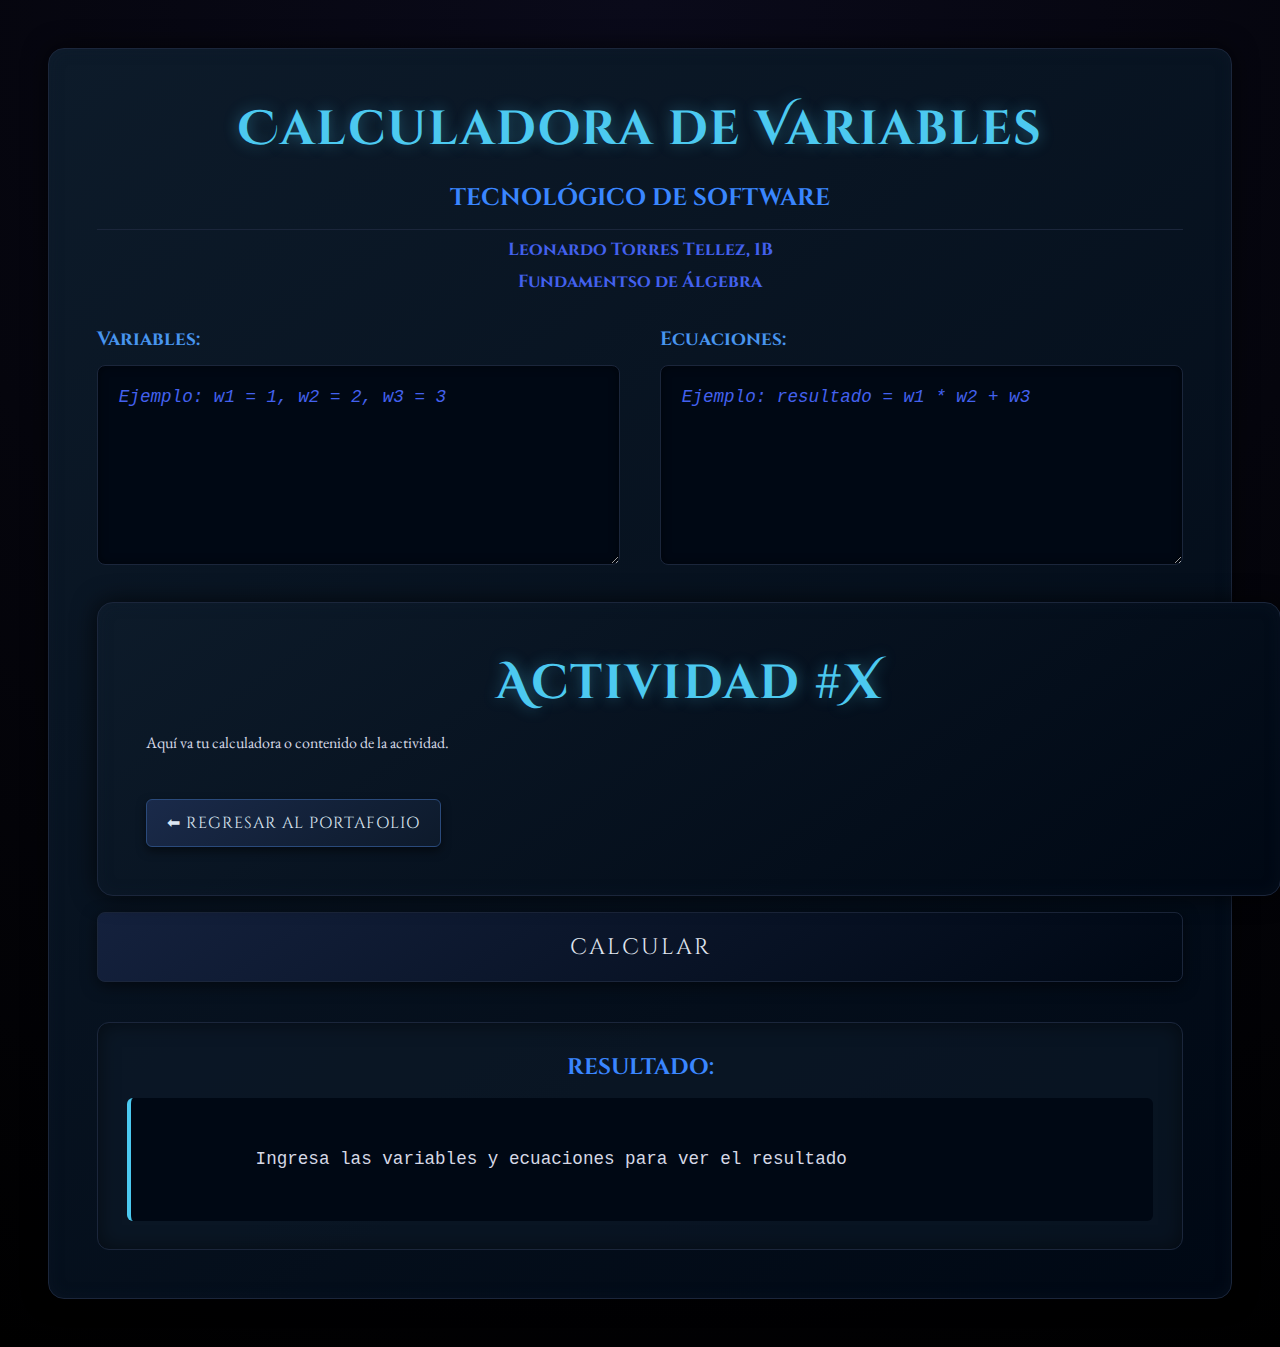
<file: Actividades/Actividad8/index.html>
<!DOCTYPE html>
<html lang="es">
<head>
  <meta charset="UTF-8">
  <meta name="viewport" content="width=device-width, initial-scale=1.0">
  <title>Calculadora Operaciones Algebraicas</title>

  <!-- Fuente caligráfica -->
  <link href="https://fonts.googleapis.com/css2?family=Dancing+Script:wght@400;600&display=swap" rel="stylesheet">

<style>
    @import url('https://fonts.googleapis.com/css2?family=Cinzel:wght@400;700&family=Cinzel+Decorative:wght@700&family=EB+Garamond:wght@400;600&family=Courier+New&display=swap');

    body {
      font-family: 'EB Garamond', 'Garamond', serif;
      background: radial-gradient(circle at top, #0a0a1a 0%, #000000 100%);
      min-height: 100vh;
      display: flex;
      justify-content: center;
      align-items: flex-start;
      padding: 3rem;
      color: #d6d9e6;
      overflow-x: hidden;
      margin: 0;
    }

    .container {
      position: relative;
      width: 100%;
      max-width: 1100px;
      padding: 3rem;
      border-radius: 16px;
      background: linear-gradient(145deg, #0d1b2a, #000814);
      border: 1px solid #1b263b;
      box-shadow: 
        0 0 25px rgba(0, 0, 0, 0.7),
        inset 0 0 15px rgba(20, 30, 50, 0.25);
      animation: fadeIn 0.8s ease-in-out;
    }

    @keyframes fadeIn {
      from { opacity: 0; transform: scale(0.98); }
      to { opacity: 1; transform: scale(1); }
    }

    h1 {
      text-align: center;
      font-family: 'Cinzel Decorative', serif;
      font-size: 3rem;
      color: #4cc9f0;
      text-shadow: 0 0 15px rgba(76, 201, 240, 0.4);
      margin-bottom: 0.5rem;
      letter-spacing: 2px;
      margin-top: 0;
    }

    h2 {
      text-align: center;
      font-family: 'Cinzel', serif;
      font-size: 1.5rem;
      color: #3a86ff;
      margin-bottom: 0.5rem;
      text-transform: uppercase;
      border-bottom: 1px solid #1b263b;
      padding-bottom: 15px;
    }

    h4 {
      text-align: center;
      font-family: 'Cinzel', serif;
      font-size: 1.1rem;
      color: #4361ee;
      margin-bottom: 0.5rem;
      margin-top: 0;
    }

    .input-section {
      display: flex;
      gap: 2.5rem;
      margin-top: 2rem;
      margin-bottom: 2rem;
    }

    .field-group {
      flex: 1;
    }

    label {
      display: block;
      font-family: 'Cinzel', serif;
      font-size: 1.2rem;
      font-weight: bold;
      color: #4895ef;
      margin-bottom: 0.8rem;
    }

    textarea {
      width: 100%;
      min-height: 200px;
      padding: 1.3rem;
      background-color: #000814;
      border: 1px solid #1b263b;
      border-radius: 8px;
      font-size: 1.1rem;
      font-family: 'Courier New', monospace;
      color: #e0e6f0;
      resize: vertical;
      transition: all 0.3s ease;
      box-shadow: inset 0 0 10px rgba(0,0,0,0.5);
      box-sizing: border-box;
    }

    textarea:focus {
      outline: none;
      border-color: #3a86ff;
      background-color: #0d1b2a;
      box-shadow: 0 0 8px rgba(58, 134, 255, 0.4);
    }

    textarea::placeholder {
      color: #4361ee;
      font-style: italic;
    }

    .calculate-button {
      width: 100%;
      padding: 1.2rem;
      background: linear-gradient(145deg, #14213d, #000814);
      color: #e0e6f0;
      border: 1px solid #1b263b;
      border-radius: 8px;
      font-family: 'Cinzel', serif;
      font-size: 1.4rem;
      text-transform: uppercase;
      letter-spacing: 2px;
      cursor: pointer;
      transition: all 0.3s ease;
      margin-top: 1rem;
      box-shadow: 0 4px 15px rgba(0,0,0,0.5);
    }
    .back-btn {
    padding: 12px 20px;
    background: linear-gradient(145deg, #1a2a4a, #0d1a2b);
    color: #dce6f2;
    border: 1px solid #2a4a7b;
    border-radius: 6px;
    font-family: 'Cinzel', serif;
    font-size: 1rem;
    text-transform: uppercase;
    letter-spacing: 1px;
    cursor: pointer;
    transition: all 0.3s ease;
    box-shadow: 0 4px 10px rgba(0,0,0,0.5);
    margin-top: 30px;
}

.back-btn:hover {
    background: linear-gradient(145deg, #2a4a7b, #1a2a4a);
    color: #ffffff;
    box-shadow: 0 0 15px rgba(74, 163, 255, 0.4);
    transform: translateY(-2px);
}

    .calculate-button:hover {
      background: linear-gradient(145deg, #1b263b, #14213d);
      color: #4cc9f0;
      box-shadow: 0 0 20px rgba(76, 201, 240, 0.4);
      transform: translateY(-2px);
    }

    .calculate-button:active {
      transform: translateY(0);
    }

    .result-section {
      margin-top: 2.5rem;
    }

    .info-card {
      background: rgba(13, 27, 42, 0.6);
      border: 1px solid #1b263b;
      border-radius: 12px;
      padding: 1.8rem;
      box-shadow: inset 0 0 20px rgba(0,0,0,0.5);
    }

    .info-card h3 {
      color: #3a86ff;
      font-family: 'Cinzel', serif;
      font-size: 1.4rem;
      margin-bottom: 1rem;
      margin-top: 0;
      text-align: center;
      text-transform: uppercase;
    }

    .result-content {
      font-family: 'Courier New', monospace;
      font-size: 1.1rem;
      line-height: 1.6;
      color: #d6d9e6;
      background: #000814;
      padding: 1.2rem;
      border-radius: 6px;
      border-left: 4px solid #4cc9f0;
      min-height: 70px;
      white-space: pre-wrap;
    }

    @media (max-width: 900px) {
      .input-section {
        flex-direction: column;
      }
      .container {
        padding: 1.5rem;
      }
      h1 {
        font-size: 2rem;
      }
    }
</style>

</head>
<body>
  <div class="container">
    <h1>Calculadora de Variables</h1>
    <h2>Tecnológico de Software</h2>
    <h4>Leonardo Torres Tellez, 1B</h4>
    <h4>Fundamentso de Álgebra</h4>

    <div class="input-section">
      <div class="field-group">
        <label for="variables">Variables:</label>
        <textarea id="variables" placeholder="Ejemplo: w1 = 1, w2 = 2, w3 = 3"></textarea>
      </div>

      <div class="field-group">
        <label for="equations">Ecuaciones:</label>
        <textarea id="equations" placeholder="Ejemplo: resultado = w1 * w2 + w3"></textarea>
      </div>
    </div>
<body>

  <div class="container">
    <h1>Actividad #X</h1>
    <p>Aquí va tu calculadora o contenido de la actividad.</p>

    <!-- Botón de regreso -->
    <button class="back-btn" onclick="location.href='../../index.html'">⬅ Regresar al Portafolio</button>
  </div>

</body>

    <button id="calculate-btn" class="calculate-button">Calcular</button>

    <div class="result-section">
      <div class="info-card">
        <h3>Resultado:</h3>
        <div id="result" class="result-content">
          Ingresa las variables y ecuaciones para ver el resultado
        </div>
      </div>
    </div>
  </div>

<script>
class Calculator {
  constructor() {
    this.variablesInput = document.getElementById('variables');
    this.equationsInput = document.getElementById('equations');
    this.calculateButton = document.getElementById('calculate-btn');
    this.resultDiv = document.getElementById('result');
    this.init();
  }

  init() {
    this.calculateButton.addEventListener('click', () => this.calculate());
    this.variablesInput.addEventListener('keydown', (e) => {
      if (e.key === 'Enter' && e.ctrlKey) this.calculate();
    });
    this.equationsInput.addEventListener('keydown', (e) => {
      if (e.key === 'Enter' && e.ctrlKey) this.calculate();
    });
  }

  parseVariables(variablesText) {
    const variables = {};
    const lines = variablesText.split('\n').filter(line => line.trim());
    for (const line of lines) {
      const parts = line.split(',');
      for (const part of parts) {
        const match = part.trim().match(/^(\w+)\s*=\s*(.+)$/);
        if (match) {
          const [, varName, value] = match;
          variables[varName] = this.evaluateExpression(value.trim(), variables);
        }
      }
    }
    return variables;
  }

  evaluateExpression(expression, variables) {
    if (!/^[a-zA-Z0-9+\-*/().\s^]+$/.test(expression)) {
      throw new Error(`Expresión no válida: ${expression}`);
    }
    let processed = expression.replace(/\^/g, '**');
    for (const [varName, value] of Object.entries(variables)) {
      const regex = new RegExp(`\\b${varName}\\b`, 'g');
      processed = processed.replace(regex, value);
    }
    if (/[a-zA-Z]/.test(processed)) {
      throw new Error(`Variables sin definir en: ${processed}`);
    }
    return Function(`"use strict"; return (${processed})`)();
  }

  calculate() {
    try {
      const variables = this.parseVariables(this.variablesInput.value.trim());
      const equations = this.equationsInput.value.split('\n').filter(l => l.trim());
      const results = [];
      for (const eq of equations) {
        const match = eq.match(/^(\w+)\s*=\s*(.+)$/);
        if (match) {
          const [, resVar, expr] = match;
          const result = this.evaluateExpression(expr, variables);
          variables[resVar] = result;
          results.push(`${resVar} = ${result}`);
        } else {
          results.push(`${eq} = ${this.evaluateExpression(eq, variables)}`);
        }
      }
      this.showResult(results.join('\n'));
    } catch (err) {
      this.showResult("Error: " + err.message, "error");
    }
  }

  showResult(message, type = "success") {
    this.resultDiv.textContent = message;
  }
}

document.addEventListener('DOMContentLoaded', () => new Calculator());
</script>
</body>
</html>
</file>
